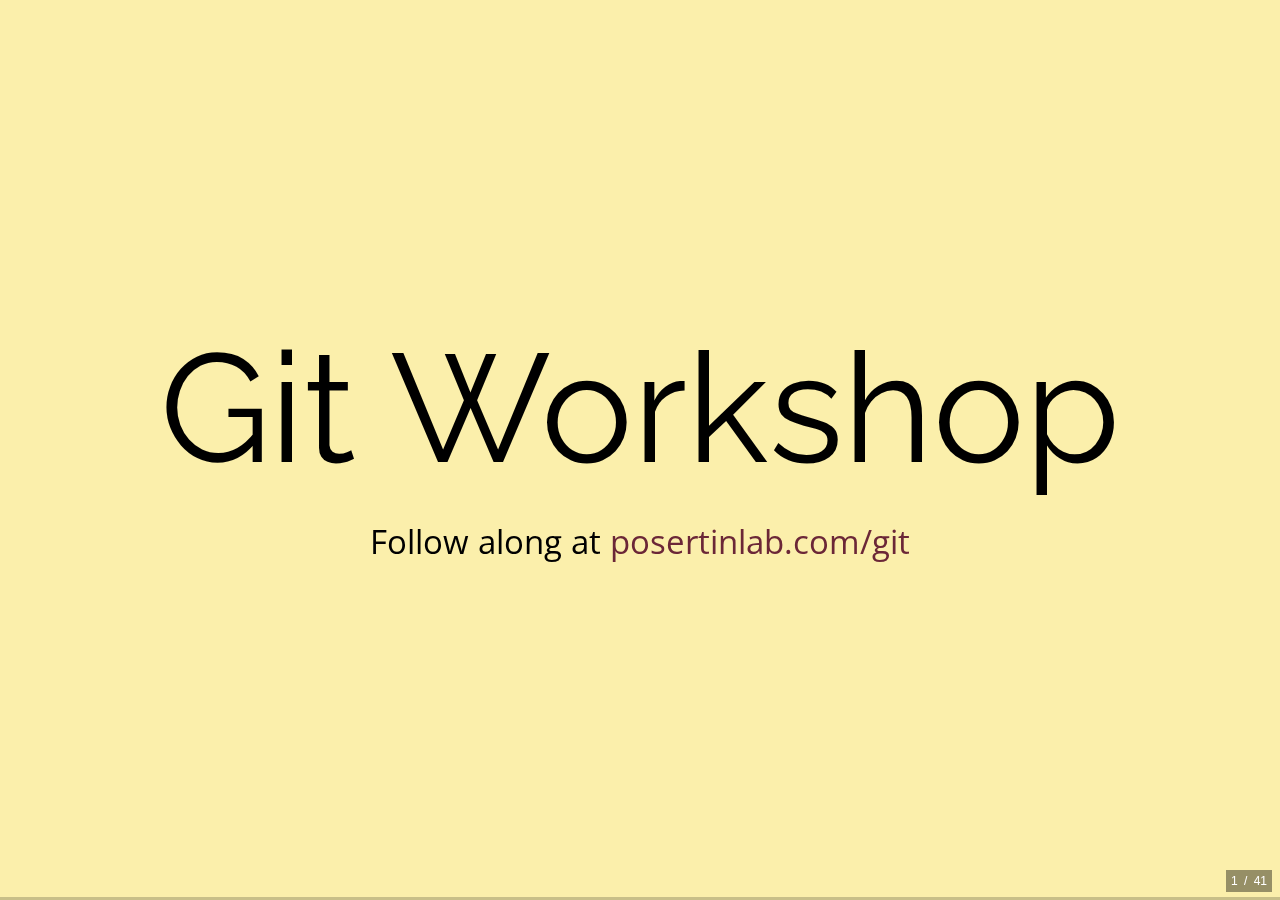
<file: index.html>
<!doctype html>
<html lang="en">

	<head>
		<meta charset="utf-8">

		<title>What is Git? How do I use it?</title>

		<meta name="viewport" content="width=device-width, initial-scale=1.0, maximum-scale=1.0, user-scalable=no">

		<link rel="stylesheet" href="dist/reveal.css">
		<link rel="stylesheet" href="css/simple.css" id="theme">
		<link rel="stylesheet" href="css/paraiso-light.css">
		<link rel="stylesheet" href="css/presentation.css">
	</head>
  <body>
    <div class="reveal">
      <div class="slides">
        <section>
            <h1>Git Workshop</h1>
            <p>Follow along at <a href="https://posertinlab.com/git">posertinlab.com/git</a></p>
        </section>
        <section data-auto-animate>
            <h2><span style="color: plum;">git</span> is a <span style="color: pink;">Version Control System</span></h2>
        </section>
        <section data-auto-animate>
            <h2><span style="color: plum;">git</span> is a <span style="color: pink;">Version Control System</span></h2>
            <ul>
                <li>Keep track of your own work</li>
                <li class="fragment">Make collaboration easy</li>
                <li class="fragment">Let others stay up to date</li>
            </ul>
        </section>
        <section data-auto-animate>
			<div class="r-hstack">
				<div style="width: 65%;">
					<img src="images/snapshots.png">
				</div>
				<div style="width: 35%;">
					<p>
						Git stores a series of "snapshots" of your work on a project
					</p>
					<p class="fragment">
						These "snapshots" are called <span class="gittext committed">commits</span>
					</p>
					<p class='fragment'>
						The set of all <span style="color: #ff7f0e;">commits</span> makes up the history of your project, and is called
						the <span class="gittext repo">repository</span>, or <span class="gittext repo">repo</span>
					</p>
					<p class='fragment'>
						When you go to github, you're browsing other people's <span class="gittext repo">repos</span>
					</p>
				</div>
			</div>
        </section>
		<section>
			<h1>So how do I actually use it?</h1>
		</section>
		<section data-auto-animate>
			<h3>Clone</h3>
			<p>
				<pre><code data-trim class="hljs shell">
					$ git clone [url for repository]
				</code></pre>
			</p>
			<p class="fragment" data-id="history-paragraph">
				When you clone a <span class="gittext repo">repo</span>, you download the entire history
				up to that point
			</p>
			<p class="fragment">
				Your repo is now the <em>exact same</em> as the <span class="gittext repo">repo</span> you cloned from!
			</p>
			<p class="fragment">
				The <span class="gittext repo">repo</span> you cloned from is called a remote.
			</p>
		</section>
		<section data-auto-animate>
			<h3>Clone</h3>
			<p data-id="history-paragraph">
				When you clone a <span class="gittext repo">repo</span>, you download the entire history
				up to that point
			</p>
			<div id="container">
				<div data-id="1" class="gitnode pushed"></div>
				<div data-id="2" class="gitnode pushed"></div>
				<div data-id="3" class="gitnode pushed"></div>
				<div data-id="4" class="gitnode pushed"></div>
			</div>
		</section>
		<section data-auto-animate>
			<h3>Write</h3>
			<p>
				You then write on your computer just like you would
				any other file. Git keeps track of what files you've
				changed, and what lines you have modified. These are
				<span class="gittext uncommitted">uncommitted</span> changes
			</p>
			<div id="container">
				<div data-id="1" class="gitnode pushed"></div>
				<div data-id="2" class="gitnode pushed"></div>
				<div data-id="3" class="gitnode pushed"></div>
				<div data-id="4" class="gitnode pushed"></div>
				<div data-id="5" class="gitnode uncommitted"></div>
			</div>
		</section>
		<section data-auto-animate>
			<h3>Commit</h3>
			<p>
				Once you've hit a (small) milestone, you <span class="gittext committed">commit</span>
				and include a small message saying what you've done in that commit
			</p>
			<div id="container">
				<div data-id="1" class="gitnode pushed"></div>
				<div data-id="2" class="gitnode pushed"></div>
				<div data-id="3" class="gitnode pushed"></div>
				<div data-id="4" class="gitnode pushed"></div>
				<div data-id="5" class="gitnode committed"></div>
			</div>
		</section>
		<section data-auto-animate>
			<h3>Keep <span class="gittext committed">committing</span></h3>
			<p>
				Keep writing and <span class="gittext committed">committing</span> on your own computer. No need to worry
				about what other people are doing --- everyone has their own local copy.
			</p>
			<div id="container">
				<div data-id="1" class="gitnode pushed"></div>
				<div data-id="2" class="gitnode pushed"></div>
				<div data-id="3" class="gitnode pushed"></div>
				<div data-id="4" class="gitnode pushed"></div>
				<div data-id="5" class="gitnode committed"></div>
				<div data-id="6" class="gitnode uncommitted"></div>
			</div>
		</section>
		<section data-auto-animate>
			<h3>Keep <span class="gittext committed">committing</span></h3>
			<p>
				Keep writing and <span class="gittext committed">committing</span> on your own computer. No need to worry
				about what other people are doing --- everyone has their own local copy.
			</p>
			<div id="container">
				<div data-id="1" class="gitnode pushed"></div>
				<div data-id="2" class="gitnode pushed"></div>
				<div data-id="3" class="gitnode pushed"></div>
				<div data-id="4" class="gitnode pushed"></div>
				<div data-id="5" class="gitnode committed"></div>
				<div data-id="6" class="gitnode committed"></div>
			</div>
		</section>
		<section data-auto-animate>
			<h3>Keep <span class="gittext committed">committing</span></h3>
			<p>
				Keep writing and <span class="gittext committed">committing</span> on your own computer. No need to worry
				about what other people are doing --- everyone has their own local copy.
			</p>
			<div id="container">
				<div data-id="1" class="gitnode pushed"></div>
				<div data-id="2" class="gitnode pushed"></div>
				<div data-id="3" class="gitnode pushed"></div>
				<div data-id="4" class="gitnode pushed"></div>
				<div data-id="5" class="gitnode committed"></div>
				<div data-id="6" class="gitnode committed"></div>
				<div data-id="7" class="gitnode uncommitted"></div>
			</div>
		</section>
		<section data-auto-animate>
			<h3>Keep <span class="gittext committed">committing</span></h3>
			<p>
				Keep writing and <span class="gittext committed">committing</span> on your own computer. No need to worry
				about what other people are doing --- everyone has their own local copy.
			</p>
			<div id="container">
				<div data-id="1" class="gitnode pushed"></div>
				<div data-id="2" class="gitnode pushed"></div>
				<div data-id="3" class="gitnode pushed"></div>
				<div data-id="4" class="gitnode pushed"></div>
				<div data-id="5" class="gitnode committed"></div>
				<div data-id="6" class="gitnode committed"></div>
				<div data-id="7" class="gitnode committed"></div>
			</div>
		</section>
		<section data-auto-animate>
			<h3>Push</h3>
			<p data-id="paragraph">
				Once you're done for the day, or have finished
				a major milestone, you can <span class="gittext pushed">push</span>
				to your <span class="gittext repo">remote repo</span>
			</p>
			<div class="repo repo_position" data-id="repo"></div>
			<div id="container">
				<div data-id="1" class="gitnode pushed"></div>
				<div data-id="2" class="gitnode pushed"></div>
				<div data-id="3" class="gitnode pushed"></div>
				<div data-id="4" class="gitnode pushed"></div>
				<div data-id="5" class="gitnode committed"></div>
				<div data-id="6" class="gitnode committed"></div>
				<div data-id="7" class="gitnode committed"></div>
			</div>
			<p style="color: white;">
				Now your changes are visible and accessible to everyone else!
			</p>
		</section>
		<section data-auto-animate data-auto-animate-unmatched="false">
			<h3>Push</h3>
			<p data-id="paragraph">
				Once you're done for the day, or have finished
				a major milestone, you can <span class="gittext pushed">push</span>
				to your <span class="gittext repo">remote repo</span>
			</p>
			<div class="repo repo_position" data-id="repo"></div>
			<div data-id="1" class="gitnode pushed repo_position"></div>
			<div data-id="2" class="gitnode pushed repo_position"></div>
			<div data-id="3" class="gitnode pushed repo_position"></div>
			<div data-id="4" class="gitnode pushed repo_position"></div>
			<div data-id="5" class="gitnode pushed repo_position"></div>
			<div data-id="6" class="gitnode pushed repo_position"></div>
			<div data-id="7" class="gitnode pushed repo_position"></div>
			<div id="container">
				<div class="gitnode pushed"></div>
				<div class="gitnode pushed"></div>
				<div class="gitnode pushed"></div>
				<div class="gitnode pushed"></div>
				<div class="gitnode pushed"></div>
				<div class="gitnode pushed"></div>
				<div class="gitnode pushed"></div>
			</div>
			<p class="fragment">
				Now your changes are visible and accessible to everyone else!
			</p>
		</section>
		<section>
			<h1>
				<a href="https://github.com/plethorachutney/appia">Let's see an example repo!</a>
			</h1>
		</section>
		<section>
			<h1>
				What happens if someone else is working
				on the same file?
			</h1>
		</section>
		<section>
			<h3>Fetch and merge</h3>
			<p>
				When you <span class='pushed gittext'>pull</span>
				from the <span class='repo gittext'>remote repo</span>, 
				you get the most up-to-date version.
			</p>
		</section>
		<section>
			<h3>Fetch and merge</h3>
			<span class='pushed gittext'>Pulling</span> is a combination
			of two steps: fetching and merging
		</section>
		<section data-auto-animate>
			<h3 data-id="title">Fetch</h3>
			<p data-id="paragraph1">
				Fetching downloads all <span class="gittext committed">commits</span> that have been pushed to the
				repo to your computer, but <em>does not overwrite your local files</em>
			</p>
		</section>
		<section data-auto-animate>
			<h3 data-id="title">Fetch and Merge</h3>
			<p data-id="paragraph1">
				Fetching downloads all <span class="gittext committed">commits</span> that have been pushed to the
				repo to your computer, but <em>does not overwrite your local files</em>
			</p>
			<p>
				Merging combines the changes that other people have <span class="gittext committed">committed</span>
				and pushed to the <span class="gittext repo">remote</span> and the changes you've made locally.
			</p>
		</section>
		<!-- Fast forward merge -->
		<section data-auto-animate>
			<h3>Merging - fast forward</h3>
			<p>
				If none of the changes in your <span class="gittext committed">commits</span> overlap changes
				in <span class="gittext committed">commits</span> people have pushed to the <span class="gittext repo">repo</span>, you perform
				a "fast-forward" merge
			</p>

			
			<div class="repo repo_position" data-id="repo"></div>
			<div id="container">
				<div data-id="1" class="gitnode pushed fragment fade-in" data-fragment-index="1"></div>
				<div data-id="2" class="gitnode committed fragment fade-in" data-fragment-index="1"></div>
				<div data-id="3" class="gitnode committed fragment fade-in" data-fragment-index="1"></div>
			</div>
			<div data-id="r1" class="gitnode pushed repo_position"></div>
			<div data-id="r2" class="gitnode pushed repo_position"></div>
			<div data-id="r3" class="gitnode pushed repo_position"></div>
		</section>
		<section data-auto-animate>
			<h3>Merging - fast forward</h3>
			<p>
				If none of the changes in your <span class="gittext committed">commits</span> overlap changes
				in <span class="gittext committed">commits</span> people have pushed to the <span class="gittext repo">repo</span>, you perform
				a "fast-forward" merge
			</p>

			
			<div class="repo repo_position" data-id="repo"></div>
			<div id="container">
				<div data-id="1" class="gitnode pushed"></div>
				<div data-id="2" class="gitnode committed"></div>
				<div data-id="3" class="gitnode committed"></div>
			</div>
			<div id="container">
				<div data-id="r1" class="gitnode pushed"></div>
				<div data-id="r2" class="gitnode pushed"></div>
				<div data-id="r3" class="gitnode pushed"></div>
			</div>
		</section>
		<section data-auto-animate>
			<h3>Merging - fast forward</h3>
			<p>
				If none of the changes in your <span class="gittext committed">commits</span> overlap changes
				in <span class="gittext committed">commits</span> people have pushed to the <span class="gittext repo">repo</span>, you perform
				a "fast-forward" merge
			</p>

			
			<div class="repo repo_position" data-id="repo"></div>
			<div id="container">
				<div data-id="1" class="gitnode pushed"></div>
				<div data-id="2" class="gitnode committed"></div>
				<div data-id="3" class="gitnode committed"></div>
				<div data-id="r2" class="gitnode committed"></div>
				<div data-id="r3" class="gitnode committed"></div>
			</div>
			<div id="container">
				<div data-id="r1" class="gitnode pushed fragment fade-out" data-fragment-index="1"></div>
				<div class="gitnode"></div>
				<div class="gitnode"></div>
				<div class="gitnode"></div>
				<div class="gitnode"></div>
			</div>
		</section>
		<section data-auto-animate>
			<h3>Merging - fast forward</h3>
			<p>
				If none of the changes in your <span class="gittext committed">commits</span> overlap changes
				in <span class="gittext committed">commits</span> people have pushed to the <span class="gittext repo">repo</span>, you perform
				a "fast-forward" merge
			</p>

			
			<div class="repo repo_position" data-id="repo"></div>
			<div id="container">
				<div data-id="1" class="gitnode pushed"></div>
				<div data-id="2" class="gitnode committed"></div>
				<div data-id="3" class="gitnode committed"></div>
				<div data-id="r2" class="gitnode committed"></div>
				<div data-id="r3" class="gitnode committed"></div>
				<div data-id="merge_commit" class="gitnode committed"></div>
			</div>
			<div id="container">
				<div class="gitnode"></div>
				<div class="gitnode"></div>
				<div class="gitnode"></div>
				<div class="gitnode"></div>
				<div class="gitnode"></div>
				<div class="gitnode"></div>
			</div>
		</section>
		<section data-auto-animate data-auto-animate-unmatched="false">
			<h3>Merging - fast forward</h3>
			<p>
				If none of the changes in your <span class="gittext committed">commits</span> overlap changes
				in <span class="gittext committed">commits</span> people have pushed to the <span class="gittext repo">repo</span>, you perform
				a "fast-forward" merge
			</p>

			
			<div class="repo repo_position" data-id="repo"></div>
			<div data-id="1" class="gitnode pushed repo_position"></div>
			<div data-id="2" class="gitnode pushed repo_position"></div>
			<div data-id="3" class="gitnode pushed repo_position"></div>
			<div data-id="r2" class="gitnode pushed repo_position"></div>
			<div data-id="r3" class="gitnode pushed repo_position"></div>
			<div data-id="merge_commit" class="gitnode pushed repo_position"></div>
			<div id="container">
				<div data-id="" class="gitnode pushed"></div>
				<div data-id="" class="gitnode pushed"></div>
				<div data-id="" class="gitnode pushed"></div>
				<div data-id="" class="gitnode pushed"></div>
				<div data-id="" class="gitnode pushed"></div>
				<div data-id="" class="gitnode pushed"></div>
			</div>
			<div id="container">
				<div class="gitnode"></div>
				<div class="gitnode"></div>
				<div class="gitnode"></div>
				<div class="gitnode"></div>
				<div class="gitnode"></div>
			</div>
		</section>
		<!-- Conflict Resolution -->
		<section data-auto-animate>
			<h3>Merging - conflict</h3>
			<p>
				If your changes overlap or conflict with changes others
				have pushed to the <span class="gittext repo">repo</span>, you choose between your version
				or the <span class="gittext repo">repo's</span> version.
			</p>
						
			<div class="repo repo_position" data-id="repo"></div>
			<div id="container">
				<div data-id="1" class="gitnode pushed fragment fade-in" data-fragment-index="1"></div>
				<div data-id="2" class="gitnode committed fragment fade-in" data-fragment-index="1"></div>
				<div data-id="3" class="gitnode committed fragment fade-in" data-fragment-index="1"></div>
			</div>
			<div data-id="r1" class="gitnode pushed repo_position"></div>
			<div data-id="r2" class="gitnode pushed repo_position"></div>
			<div data-id="r3" class="gitnode pushed repo_position"></div>
		</section>
		<section data-auto-animate>
			<h3>Merging - conflict</h3>
			<p>
				If your changes overlap or conflict with changes others
				have pushed to the <span class="gittext repo">repo</span>, you choose between your version
				or the <span class="gittext repo">repo's</span> version.
			</p>
						
			<div class="repo repo_position" data-id="repo"></div>
			<div id="container">
				<div data-id="1" class="gitnode pushed"></div>
				<div data-id="2" class="gitnode committed"></div>
				<div data-id="3" class="gitnode committed"></div>
			</div>
			<div id="container">
				<div data-id="r1" class="gitnode pushed"></div>
				<div data-id="r2" class="gitnode pushed"></div>
				<div data-id="r3" class="gitnode pushed"></div>
			</div>
		</section>
		<section data-auto-animate>
			<h3>Merging - conflict</h3>
			<p>
				If your changes overlap or conflict with changes others
				have pushed to the <span class="gittext repo">repo</span>, you choose between your version
				or the <span class="gittext repo">repo's</span> version.
			</p>
						
			<div class="repo repo_position" data-id="repo"></div>
			<div id="container">
				<div data-id="1" class="gitnode pushed"></div>
				<div data-id="2" class="gitnode" style="background-color: hotpink;"></div>
				<div data-id="3" class="gitnode committed"></div>
			</div>
			<div id="container">
				<div data-id="r1" class="gitnode pushed"></div>
				<div data-id="r2" class="gitnode" style="background-color: hotpink;"></div>
				<div data-id="r3" class="gitnode pushed"></div>
			</div>
		</section>
		<section data-auto-animate>
			<h3>Merging - conflict</h3>
			<p>
				If your changes overlap or conflict with changes others
				have pushed to the <span class="gittext repo">repo</span>, you choose between your version
				or the <span class="gittext repo">repo's</span> version.
			</p>
						
			<div class="repo repo_position" data-id="repo"></div>
			<div id="container">
				<div data-id="1" class="gitnode pushed"></div>
				<div data-id="2" class="gitnode" style="background-color: yellow;"></div>
				<div data-id="3" class="gitnode committed"></div>
			</div>
			<div id="container">
				<div data-id="r1" class="gitnode pushed"></div>
				<div data-id="r2" class="gitnode" style="background-color: grey;"></div>
				<div data-id="r3" class="gitnode pushed"></div>
			</div>
		</section>
		<section data-auto-animate>
			<h3>Merging - conflict</h3>
			<p>
				If your changes overlap or conflict with changes others
				have pushed to the <span class="gittext repo">repo</span>, you choose between your version
				or the <span class="gittext repo">repo's</span> version.
			</p>
						
			<div class="repo repo_position" data-id="repo"></div>
			<div id="container">
				<div data-id="1" class="gitnode pushed"></div>
				<div data-id="2" class="gitnode committed"></div>
				<div data-id="3" class="gitnode committed"></div>
				<div data-id="r3" class="gitnode committed"></div>
			</div>
			<div id="container">
				<div data-id="r1" class="gitnode pushed fragment fade-out" data-fragment-index="1"></div>
				<div data-id="r2" class="gitnode fragment fade-out" data-fragment-index="1" style="background-color: grey;"></div>
				<div class="gitnode"></div>
				<div class="gitnode"></div>
			</div>
		</section>
		<section data-auto-animate>
			<h3>Merging - conflict</h3>
			<p>
				If your changes overlap or conflict with changes others
				have pushed to the <span class="gittext repo">repo</span>, you choose between your version
				or the <span class="gittext repo">repo's</span> version.
			</p>
						
			<div class="repo repo_position" data-id="repo"></div>
			<div id="container">
				<div data-id="1" class="gitnode pushed"></div>
				<div data-id="2" class="gitnode committed"></div>
				<div data-id="3" class="gitnode committed"></div>
				<div data-id="r3" class="gitnode committed"></div>
				<div data-id="merge_commit" class="gitnode committed"></div>
			</div>
			<div id="container">
				<div class="gitnode"></div>
				<div class="gitnode"></div>
			</div>
		</section>
		<section data-auto-animate data-auto-animate-unmatched="false">
			<h3>Merging - conflict</h3>
			<p>
				If your changes overlap or conflict with changes others
				have pushed to the <span class="gittext repo">repo</span>, you choose between your version
				or the <span class="gittext repo">repo's</span> version.
			</p>
						
			<div class="repo repo_position" data-id="repo"></div>
			<div data-id="1" class="gitnode pushed repo_position"></div>
			<div data-id="2" class="gitnode pushed repo_position"></div>
			<div data-id="3" class="gitnode pushed repo_position"></div>
			<div data-id="r3" class="gitnode pushed repo_position"></div>
			<div data-id="merge_commit" class="gitnode pushed repo_position"></div>
			<div id="container">
				<div class="gitnode pushed"></div>
				<div class="gitnode pushed"></div>
				<div class="gitnode pushed"></div>
				<div class="gitnode pushed"></div>
				<div class="gitnode pushed"></div>
			</div>
			<div id="container">
				<div class="gitnode"></div>
				<div class="gitnode"></div>
			</div>
		</section>
		<section>
			<h3 data-id="title">Fetch and Merge</h3>
			<p>
				Merging does not overwrite your old files!
			</p>
			<p>
				It creates a new <span class="gittext committed">commit</span> which represents the changes necessary
				to represent your work and the work you fetched from the remote
			</p>
		</section>
		<section>
			<h1>Git is additive</h1>
		</section>
        <section>
			<h1>Let's practice!</h1>
		</section>
		<section data-auto-animate>
			<h2>Markdown</h2>
			<p>
				Markdown is a very simple markup language to render
				text files in a more pleasing way
			</p>
		</section>
		<section data-auto-animate>
			<h2>Markdown</h2>
			<p>
				Markdown is a very simple markup language to render
				text files in a more pleasing way
			</p>
			<p>
				It is commonly used to write README files, which are
				displayed when you look at a repo.
				We'll use them to practice using git, since it will
				be very easy to see our changes and you don't need
				to learn a new language
			</p>
		</section>
		<section data-auto-animate>
			<h2>Markdown</h2>
			<div class='r-hstack'>
				<pre data-id="code" style="width: 500px;"><code class="hljs markdown" data-trim>
					# This is a headline

					This is normal text

					## You might want a subhead, too

					 - Here is a bulleted
					 - List with many
					 - Items
				</code></pre>
			</div>
		</section>
		<section data-auto-animate>
			<h2>Markdown</h2>
			<div class='r-hstack'>
				<pre data-id="code" style="width: 500px;"><code class="hljs markdown" data-trim>
					# This is a headline

					This is normal text

					## You might want a subhead, too

					 - Here is a bulleted
					 - List with many
					 - Items
				</code></pre>
				<img src="images/markdown.png" alt="" style="width: 50%;">
			</div>
		</section>
		<section>
			<h1><a href="https://github.com/plethorachutney/git-practice-markdown">Markdown Practice Repo</a></h1>
		</section>
      </div>
    </div>


    <script src="dist/reveal.js"></script>
		<script src="plugin/highlight/highlight.js"></script>
		<script>
			Reveal.initialize({
				center: true,
				hash: true,
				controls: false,
				width: 1200,
				slideNumber: 'c/t',
				plugins: [ RevealHighlight ]
			});
		</script>
  </body>
</html>
</file>
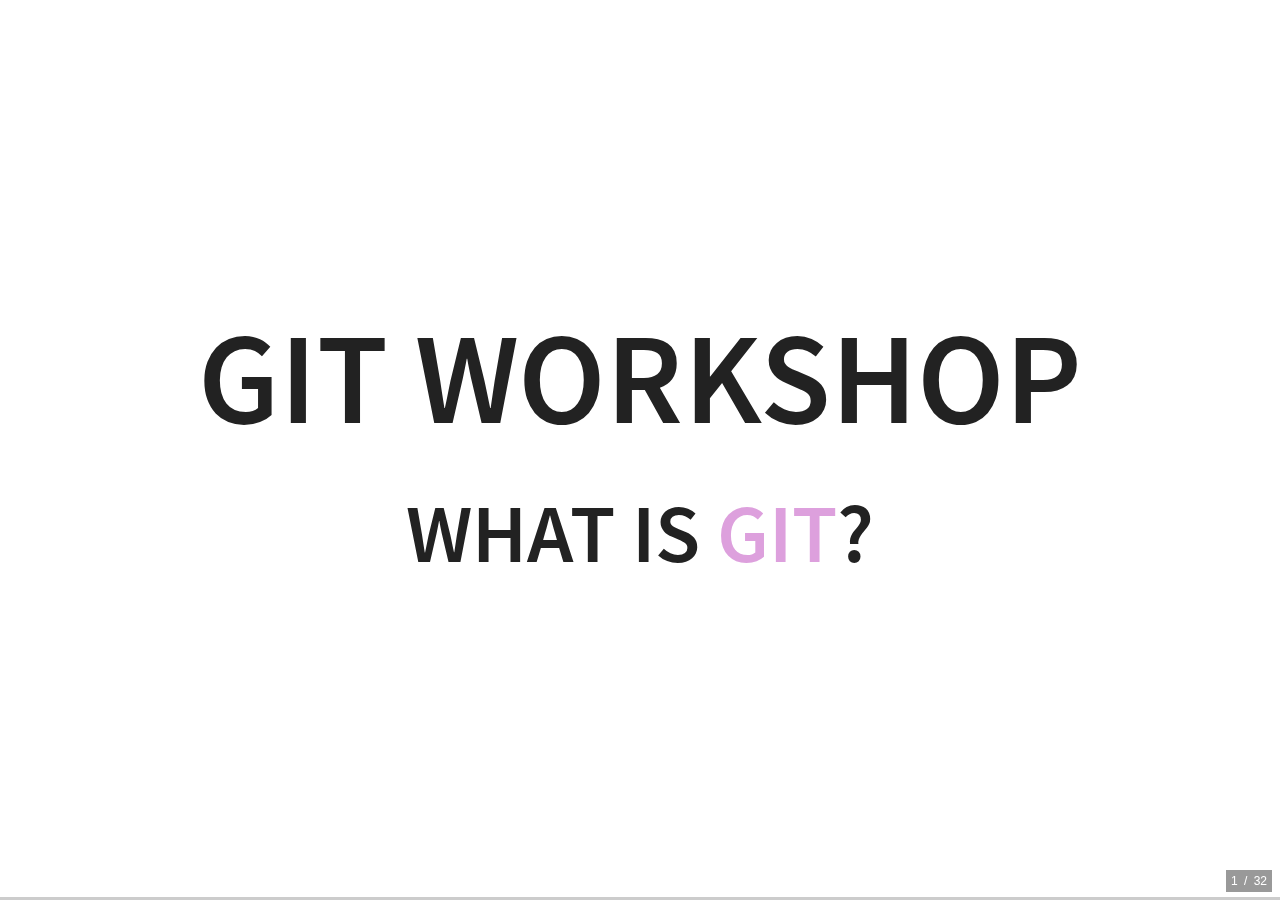
<file: intro.html>
<!doctype html>
<html lang="en">

	<head>
		<meta charset="utf-8">

		<title>What is Git? How do I use it?</title>

		<meta name="viewport" content="width=device-width, initial-scale=1.0, maximum-scale=1.0, user-scalable=no">

		<link rel="stylesheet" href="dist/reveal.css">
		<link rel="stylesheet" href="dist/theme/white.css" id="theme">
		<link rel="stylesheet" href="css/paraiso-light.css">
		<link rel="stylesheet" href="css/presentation.css">
	</head>
  <body>
    <div class="reveal">
      <div class="slides">
        <section>
            <h1>Git Workshop</h1>
            <h2>What is <span style="color: plum;">git</span>?</h2>
        </section>
        <section data-auto-animate>
            <h2><span style="color: plum;">git</span> is a <span style="color: pink;">Version Control System</span></h2>
        </section>
        <section data-auto-animate>
            <h2><span style="color: plum;">git</span> is a <span style="color: pink;">Version Control System</span></h2>
            <ul>
                <li>Keep track of your own work</li>
                <li class="fragment">Make collaboration easy</li>
                <li class="fragment">Let others stay up to date</li>
            </ul>
        </section>
        <section data-auto-animate>
			<div class="r-hstack">
				<div style="width: 65%;">
					<img src="images/snapshots.png">
				</div>
				<div style="width: 35%;">
					<p>
						Git stores a series of "snapshots" of your work on a project
					</p>
					<p class="fragment">
						These "snapshots" are called <span class="gittext committed">commits</span>
					</p>
					<p class='fragment'>
						The set of all <span style="color: #ff7f0e;">commits</span> makes up the history of your project, and is called
						the <span class="gittext repo">repository</span>, or <span class="gittext repo">repo</span>
					</p>
					<p class='fragment'>
						When you go to github, you're browsing other people's <span class="gittext repo">repos</span>
					</p>
				</div>
			</div>
        </section>
		<section>
			<section>
				<h1>So how do I actually use it?</h1>
			</section>
			<section data-auto-animate>
				<h3>Clone</h3>
				<p>
					When you clone a <span class="gittext repo">repo</span>, you download the entire history
					up to that point
				</p>
			</section>
			<section data-auto-animate>
				<h3>Clone</h3>
				<p>
					Your repo is now the <em>exact same</em> as the <span class="gittext repo">repo</span> you cloned from!
				</p>
				<p>
					The <span class="gittext repo">repo</span> you cloned from is called a remote.
				</p>
			</section>
			<section data-auto-animate>
				<h3>Clone</h3>
				<p>
					When you clone a <span class="gittext repo">repo</span>, you download the entire history
					up to that point
				</p>
				<div id="container">
					<div data-id="1" class="gitnode pushed"></div>
					<div data-id="2" class="gitnode pushed"></div>
					<div data-id="3" class="gitnode pushed"></div>
					<div data-id="4" class="gitnode pushed"></div>
				</div>
			</section>
			<section data-auto-animate>
				<h3>Write</h3>
				<p>
					You then write on your computer just like you would
					any other file. Git keeps track of what files you've
					changed, and what lines you have modified. These are
					<span class="gittext uncommitted">uncommitted</span> changes
				</p>
				<div id="container">
					<div data-id="1" class="gitnode pushed"></div>
					<div data-id="2" class="gitnode pushed"></div>
					<div data-id="3" class="gitnode pushed"></div>
					<div data-id="4" class="gitnode pushed"></div>
					<div data-id="5" class="gitnode uncommitted"></div>
				</div>
			</section>
			<section data-auto-animate>
				<h3>Commit</h3>
				<p>
					Once you've hit a (small) milestone, you <span class="gittext committed">commit</span>
					and include a small message saying what you've done in that commit
				</p>
				<div id="container">
					<div data-id="1" class="gitnode pushed"></div>
					<div data-id="2" class="gitnode pushed"></div>
					<div data-id="3" class="gitnode pushed"></div>
					<div data-id="4" class="gitnode pushed"></div>
					<div data-id="5" class="gitnode committed"></div>
				</div>
			</section>
			<section data-auto-animate>
				<h3>Keep <span class="gittext committed">committing</span></h3>
				<p>
					Keep writing and <span class="gittext committed">committing</span> on your own computer. No need to worry
					about what other people are doing --- everyone has their own local copy.
				</p>
				<div id="container">
					<div data-id="1" class="gitnode pushed"></div>
					<div data-id="2" class="gitnode pushed"></div>
					<div data-id="3" class="gitnode pushed"></div>
					<div data-id="4" class="gitnode pushed"></div>
					<div data-id="5" class="gitnode committed"></div>
					<div data-id="6" class="gitnode uncommitted"></div>
				</div>
			</section>
			<section data-auto-animate>
				<h3>Keep <span class="gittext committed">committing</span></h3>
				<p>
					Keep writing and <span class="gittext committed">committing</span> on your own computer. No need to worry
					about what other people are doing --- everyone has their own local copy.
				</p>
				<div id="container">
					<div data-id="1" class="gitnode pushed"></div>
					<div data-id="2" class="gitnode pushed"></div>
					<div data-id="3" class="gitnode pushed"></div>
					<div data-id="4" class="gitnode pushed"></div>
					<div data-id="5" class="gitnode committed"></div>
					<div data-id="6" class="gitnode committed"></div>
				</div>
			</section>
			<section data-auto-animate>
				<h3>Keep <span class="gittext committed">committing</span></h3>
				<p>
					Keep writing and <span class="gittext committed">committing</span> on your own computer. No need to worry
					about what other people are doing --- everyone has their own local copy.
				</p>
				<div id="container">
					<div data-id="1" class="gitnode pushed"></div>
					<div data-id="2" class="gitnode pushed"></div>
					<div data-id="3" class="gitnode pushed"></div>
					<div data-id="4" class="gitnode pushed"></div>
					<div data-id="5" class="gitnode committed"></div>
					<div data-id="6" class="gitnode committed"></div>
					<div data-id="7" class="gitnode uncommitted"></div>
				</div>
			</section>
			<section data-auto-animate>
				<h3>Keep <span class="gittext committed">committing</span></h3>
				<p>
					Keep writing and <span class="gittext committed">committing</span> on your own computer. No need to worry
					about what other people are doing --- everyone has their own local copy.
				</p>
				<div id="container">
					<div data-id="1" class="gitnode pushed"></div>
					<div data-id="2" class="gitnode pushed"></div>
					<div data-id="3" class="gitnode pushed"></div>
					<div data-id="4" class="gitnode pushed"></div>
					<div data-id="5" class="gitnode committed"></div>
					<div data-id="6" class="gitnode committed"></div>
					<div data-id="7" class="gitnode committed"></div>
				</div>
			</section>
			<section data-auto-animate>
				<h3>Push</h3>
				<p>
					Once you're done for the day, or have finished
					a major milestone, you can <span class="gittext pushed">push</span>
					to your <span class="gittext repo">remote repo</span>
				</p>
				<div class="repo repo_position" data-id="repo"></div>
				<div id="container">
					<div data-id="1" class="gitnode pushed"></div>
					<div data-id="2" class="gitnode pushed"></div>
					<div data-id="3" class="gitnode pushed"></div>
					<div data-id="4" class="gitnode pushed"></div>
					<div data-id="5" class="gitnode committed"></div>
					<div data-id="6" class="gitnode committed"></div>
					<div data-id="7" class="gitnode committed"></div>
				</div>
			</section>
			<section data-auto-animate>
				<h3>Push</h3>
				<p data-id="paragraph">
					Once you're done for the day, or have finished
					a major milestone, you can <span class="gittext pushed">push</span>
					to your <span class="gittext repo">repo</span>
				</p>
				<div class="repo repo_position" data-id="repo"></div>
				<div data-id="1" class="gitnode pushed repo_position"></div>
				<div data-id="2" class="gitnode pushed repo_position"></div>
				<div data-id="3" class="gitnode pushed repo_position"></div>
				<div data-id="4" class="gitnode pushed repo_position"></div>
				<div data-id="5" class="gitnode pushed repo_position"></div>
				<div data-id="6" class="gitnode pushed repo_position"></div>
				<div data-id="7" class="gitnode pushed repo_position"></div>
				<div id="container">
					<div class="gitnode pushed"></div>
					<div class="gitnode pushed"></div>
					<div class="gitnode pushed"></div>
					<div class="gitnode pushed"></div>
					<div class="gitnode pushed"></div>
					<div class="gitnode pushed"></div>
					<div class="gitnode pushed"></div>
				</div>
			</section>
			<section data-auto-animate>
				<h3>Push</h3>
				<p data-id="paragraph">
					Now your changes are visible and accessible to everyone else!
				</p>
				<div class="repo repo_position" data-id="repo"></div>
				<div data-id="1" class="gitnode pushed repo_position"></div>
				<div data-id="2" class="gitnode pushed repo_position"></div>
				<div data-id="3" class="gitnode pushed repo_position"></div>
				<div data-id="4" class="gitnode pushed repo_position"></div>
				<div data-id="5" class="gitnode pushed repo_position"></div>
				<div data-id="6" class="gitnode pushed repo_position"></div>
				<div data-id="7" class="gitnode pushed repo_position"></div>
				<div id="container">
					<div class="gitnode pushed"></div>
					<div class="gitnode pushed"></div>
					<div class="gitnode pushed"></div>
					<div class="gitnode pushed"></div>
					<div class="gitnode pushed"></div>
					<div class="gitnode pushed"></div>
					<div class="gitnode pushed"></div>
				</div>
			</section>
		</section>
		<section>
			<section>
				<h1>
					What happens if someone else is working
					on the same file?
				</h1>
			</section>
			<section>
				<h3>Fetch and merge</h3>
				<p>
					When you <span class='pushed gittext'>pull</span>
					from the <span class='repo gittext'>remote repo</span>, 
					you get the most up-to-date version.
				</p>
			</section>
			<section>
				<h3>Fetch and merge</h3>
				<span class='pushed gittext'>Pulling</span> is a combination
				of two steps: fetching and merging
			</section>
			<section data-auto-animate>
				<h3 data-id="title">Fetch</h3>
				<p data-id="paragraph1">
					Fetching downloads all <span class="gittext committed">commits</span> that have been pushed to the
					repo to your computer, but <em>does not change your local files</em>
				</p>
			</section>
			<section data-auto-animate>
				<h3 data-id="title">Fetch and Merge</h3>
				<p data-id="paragraph1">
					Fetching downloads all <span class="gittext committed">commits</span> that have been pushed to the
					repo to your computer, but <em>does not overwrite your local files</em>
				</p>
				<p>
					Merging combines the changes that other people have <span class="gittext committed">committed</span>
					and pushed to the <span class="gittext repo">repo</span> and the changes you've made locally.
				</p>
			</section>
			<section>
				<h3>Fetch and Merge</h3>
				<p>
					Merging does not overwrite your old files!
				</p>
				<p>
					It creates a new <span class="gittext committed">commit</span> which represents the merged changes
				</p>
			</section>
			<section>
				<h1>Git is additive</h1>
			</section>
			<section>
				<h3>Merging - fast forward</h3>
				<p>
					If none of the changes in your <span class="gittext committed">commits</span> overlap changes
					in <span class="gittext committed">commits</span> people have pushed to the <span class="gittext repo">repo</span>, you perform
					a "fast-forward" merge
				</p>
				<aside class="notes">
					Your changes (<span class="gittext committed">commits</span>) are applied on top of the other
					<span class="gittext committed">commits</span>, and the new state of the files is saved as 
					a merge commit.
				</aside>
			</section>
			<section>
				<h3>Merging - conflict</h3>
				<p>
					If your changes overlap or conflict with changes others
					have pushed to the <span class="gittext repo">repo</span>, you choose between your version
					or the <span class="gittext repo">repo's</span> version.
				</p>
			</section>
		</section>
        <section>
			<h1>Let's practice!</h1>
		</section>
		<section data-auto-animate>
			<h2>Markdown</h2>
			<p>
				Markdown is a very simple markup language to render
				text files in a more pleasing way
			</p>
		</section>
		<section data-auto-animate>
			<h2>Markdown</h2>
			<p>
				Markdown is a very simple markup language to render
				text files in a more pleasing way
			</p>
			<p>
				It is commonly used to write README files, which are
				displayed when you look at a repo.
				We'll use them to practice using git, since it will
				be very easy to see our changes and you don't need
				to learn a new language
			</p>
		</section>
		<section data-auto-animate>
			<h2>Markdown</h2>
			<div class='r-hstack'>
				<pre data-id="code" style="width: 450px;"><code class="hljs markdown" data-trim>
					# This is a headline

					This is normal text

					## You might want a subhead, too

					 - Here is a bulletted
					 - List with many
					 - Items
				</code></pre>
			</div>
		</section>
		<section data-auto-animate>
			<h2>Markdown</h2>
			<div class='r-hstack'>
				<pre data-id="code" style="width: 450px;"><code class="hljs markdown" data-trim>
					# This is a headline

					This is normal text

					## You might want a subhead, too

					 - Here is a bulletted
					 - List with many
					 - Items
				</code></pre>
				<img src="images/markdown.png" alt="">
			</div>
		</section>
		<section>
			<h1 class="r-fit-text">Let's</h1>
			<h1 class="r-fit-text">practice</h1>
		</section>
      </div>
    </div>


    <script src="dist/reveal.js"></script>
		<script src="plugin/highlight/highlight.js"></script>
		<script>
			Reveal.initialize({
				center: true,
				hash: true,
				controls: false,
				slideNumber: 'c/t',
				plugins: [ RevealHighlight ]
			});
		</script>
  </body>
</html>
</file>
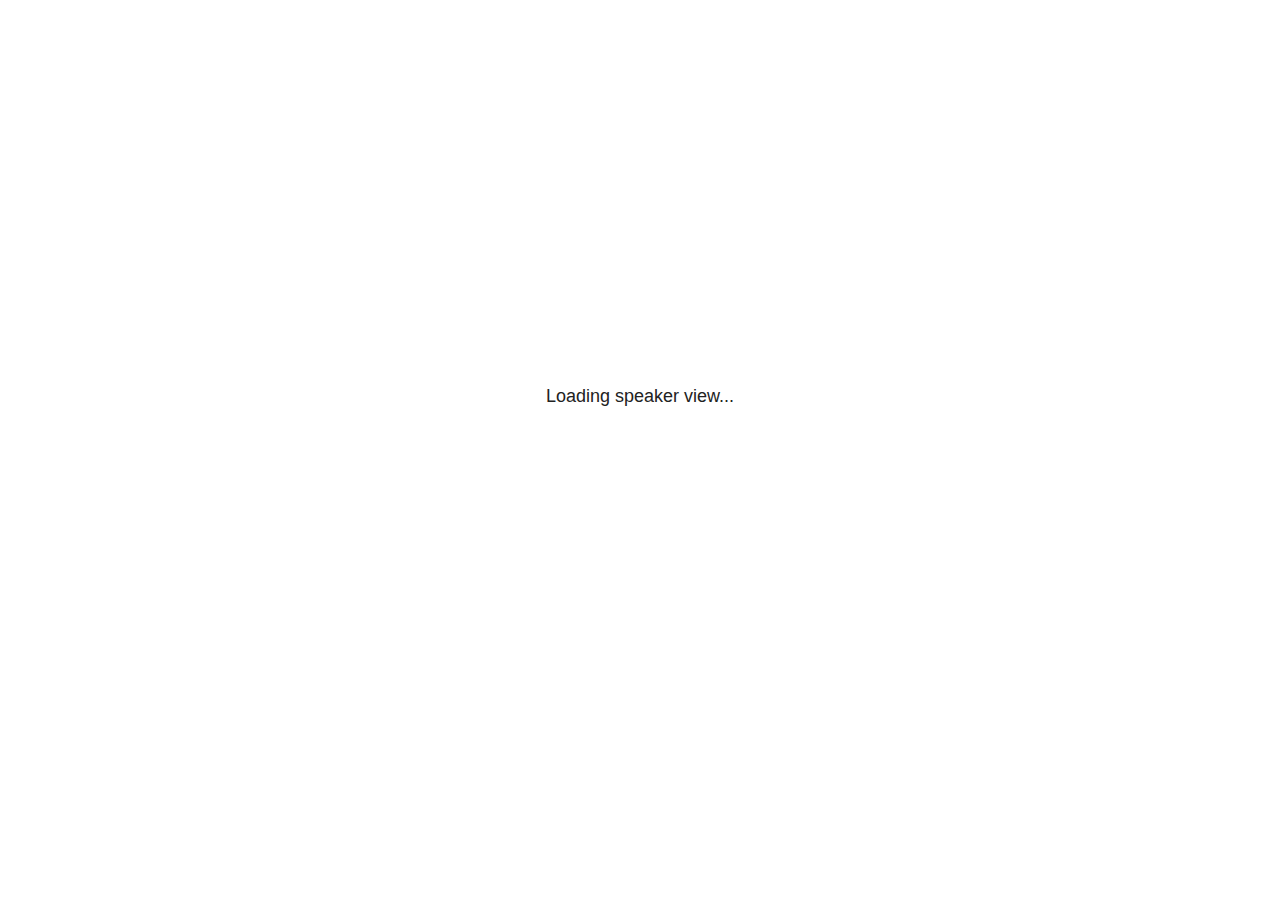
<file: plugin/notes/speaker-view.html>
<html lang="en">
	<head>
		<meta charset="utf-8">

		<title>reveal.js - Speaker View</title>

		<style>
			body {
				font-family: Helvetica;
				font-size: 18px;
			}

			#current-slide,
			#upcoming-slide,
			#speaker-controls {
				padding: 6px;
				box-sizing: border-box;
				-moz-box-sizing: border-box;
			}

			#current-slide iframe,
			#upcoming-slide iframe {
				width: 100%;
				height: 100%;
				border: 1px solid #ddd;
			}

			#current-slide .label,
			#upcoming-slide .label {
				position: absolute;
				top: 10px;
				left: 10px;
				z-index: 2;
			}

			#connection-status {
				position: absolute;
				top: 0;
				left: 0;
				width: 100%;
				height: 100%;
				z-index: 20;
				padding: 30% 20% 20% 20%;
				font-size: 18px;
				color: #222;
				background: #fff;
				text-align: center;
				box-sizing: border-box;
				line-height: 1.4;
			}

			.overlay-element {
				height: 34px;
				line-height: 34px;
				padding: 0 10px;
				text-shadow: none;
				background: rgba( 220, 220, 220, 0.8 );
				color: #222;
				font-size: 14px;
			}

			.overlay-element.interactive:hover {
				background: rgba( 220, 220, 220, 1 );
			}

			#current-slide {
				position: absolute;
				width: 60%;
				height: 100%;
				top: 0;
				left: 0;
				padding-right: 0;
			}

			#upcoming-slide {
				position: absolute;
				width: 40%;
				height: 40%;
				right: 0;
				top: 0;
			}

			/* Speaker controls */
			#speaker-controls {
				position: absolute;
				top: 40%;
				right: 0;
				width: 40%;
				height: 60%;
				overflow: auto;
				font-size: 18px;
			}

				.speaker-controls-time.hidden,
				.speaker-controls-notes.hidden {
					display: none;
				}

				.speaker-controls-time .label,
				.speaker-controls-pace .label,
				.speaker-controls-notes .label {
					text-transform: uppercase;
					font-weight: normal;
					font-size: 0.66em;
					color: #666;
					margin: 0;
				}

				.speaker-controls-time, .speaker-controls-pace {
					border-bottom: 1px solid rgba( 200, 200, 200, 0.5 );
					margin-bottom: 10px;
					padding: 10px 16px;
					padding-bottom: 20px;
					cursor: pointer;
				}

				.speaker-controls-time .reset-button {
					opacity: 0;
					float: right;
					color: #666;
					text-decoration: none;
				}
				.speaker-controls-time:hover .reset-button {
					opacity: 1;
				}

				.speaker-controls-time .timer,
				.speaker-controls-time .clock {
					width: 50%;
				}

				.speaker-controls-time .timer,
				.speaker-controls-time .clock,
				.speaker-controls-time .pacing .hours-value,
				.speaker-controls-time .pacing .minutes-value,
				.speaker-controls-time .pacing .seconds-value {
					font-size: 1.9em;
				}

				.speaker-controls-time .timer {
					float: left;
				}

				.speaker-controls-time .clock {
					float: right;
					text-align: right;
				}

				.speaker-controls-time span.mute {
					opacity: 0.3;
				}

				.speaker-controls-time .pacing-title {
					margin-top: 5px;
				}

				.speaker-controls-time .pacing.ahead {
					color: blue;
				}

				.speaker-controls-time .pacing.on-track {
					color: green;
				}

				.speaker-controls-time .pacing.behind {
					color: red;
				}

				.speaker-controls-notes {
					padding: 10px 16px;
				}

				.speaker-controls-notes .value {
					margin-top: 5px;
					line-height: 1.4;
					font-size: 1.2em;
				}

			/* Layout selector */
			#speaker-layout {
				position: absolute;
				top: 10px;
				right: 10px;
				color: #222;
				z-index: 10;
			}
				#speaker-layout select {
					position: absolute;
					width: 100%;
					height: 100%;
					top: 0;
					left: 0;
					border: 0;
					box-shadow: 0;
					cursor: pointer;
					opacity: 0;

					font-size: 1em;
					background-color: transparent;

					-moz-appearance: none;
					-webkit-appearance: none;
					-webkit-tap-highlight-color: rgba(0, 0, 0, 0);
				}

				#speaker-layout select:focus {
					outline: none;
					box-shadow: none;
				}

			.clear {
				clear: both;
			}

			/* Speaker layout: Wide */
			body[data-speaker-layout="wide"] #current-slide,
			body[data-speaker-layout="wide"] #upcoming-slide {
				width: 50%;
				height: 45%;
				padding: 6px;
			}

			body[data-speaker-layout="wide"] #current-slide {
				top: 0;
				left: 0;
			}

			body[data-speaker-layout="wide"] #upcoming-slide {
				top: 0;
				left: 50%;
			}

			body[data-speaker-layout="wide"] #speaker-controls {
				top: 45%;
				left: 0;
				width: 100%;
				height: 50%;
				font-size: 1.25em;
			}

			/* Speaker layout: Tall */
			body[data-speaker-layout="tall"] #current-slide,
			body[data-speaker-layout="tall"] #upcoming-slide {
				width: 45%;
				height: 50%;
				padding: 6px;
			}

			body[data-speaker-layout="tall"] #current-slide {
				top: 0;
				left: 0;
			}

			body[data-speaker-layout="tall"] #upcoming-slide {
				top: 50%;
				left: 0;
			}

			body[data-speaker-layout="tall"] #speaker-controls {
				padding-top: 40px;
				top: 0;
				left: 45%;
				width: 55%;
				height: 100%;
				font-size: 1.25em;
			}

			/* Speaker layout: Notes only */
			body[data-speaker-layout="notes-only"] #current-slide,
			body[data-speaker-layout="notes-only"] #upcoming-slide {
				display: none;
			}

			body[data-speaker-layout="notes-only"] #speaker-controls {
				padding-top: 40px;
				top: 0;
				left: 0;
				width: 100%;
				height: 100%;
				font-size: 1.25em;
			}

			@media screen and (max-width: 1080px) {
				body[data-speaker-layout="default"] #speaker-controls {
					font-size: 16px;
				}
			}

			@media screen and (max-width: 900px) {
				body[data-speaker-layout="default"] #speaker-controls {
					font-size: 14px;
				}
			}

			@media screen and (max-width: 800px) {
				body[data-speaker-layout="default"] #speaker-controls {
					font-size: 12px;
				}
			}

		</style>
	</head>

	<body>

		<div id="connection-status">Loading speaker view...</div>

		<div id="current-slide"></div>
		<div id="upcoming-slide"><span class="overlay-element label">Upcoming</span></div>
		<div id="speaker-controls">
			<div class="speaker-controls-time">
				<h4 class="label">Time <span class="reset-button">Click to Reset</span></h4>
				<div class="clock">
					<span class="clock-value">0:00 AM</span>
				</div>
				<div class="timer">
					<span class="hours-value">00</span><span class="minutes-value">:00</span><span class="seconds-value">:00</span>
				</div>
				<div class="clear"></div>

				<h4 class="label pacing-title" style="display: none">Pacing – Time to finish current slide</h4>
				<div class="pacing" style="display: none">
					<span class="hours-value">00</span><span class="minutes-value">:00</span><span class="seconds-value">:00</span>
				</div>
			</div>

			<div class="speaker-controls-notes hidden">
				<h4 class="label">Notes</h4>
				<div class="value"></div>
			</div>
		</div>
		<div id="speaker-layout" class="overlay-element interactive">
			<span class="speaker-layout-label"></span>
			<select class="speaker-layout-dropdown"></select>
		</div>

		<script>

			(function() {

				var notes,
					notesValue,
					currentState,
					currentSlide,
					upcomingSlide,
					layoutLabel,
					layoutDropdown,
					pendingCalls = {},
					lastRevealApiCallId = 0,
					connected = false;

				var SPEAKER_LAYOUTS = {
					'default': 'Default',
					'wide': 'Wide',
					'tall': 'Tall',
					'notes-only': 'Notes only'
				};

				setupLayout();

				var connectionStatus = document.querySelector( '#connection-status' );
				var connectionTimeout = setTimeout( function() {
					connectionStatus.innerHTML = 'Error connecting to main window.<br>Please try closing and reopening the speaker view.';
				}, 5000 );

				window.addEventListener( 'message', function( event ) {

					clearTimeout( connectionTimeout );
					connectionStatus.style.display = 'none';

					var data = JSON.parse( event.data );

					// The overview mode is only useful to the reveal.js instance
					// where navigation occurs so we don't sync it
					if( data.state ) delete data.state.overview;

					// Messages sent by the notes plugin inside of the main window
					if( data && data.namespace === 'reveal-notes' ) {
						if( data.type === 'connect' ) {
							handleConnectMessage( data );
						}
						else if( data.type === 'state' ) {
							handleStateMessage( data );
						}
						else if( data.type === 'return' ) {
							pendingCalls[data.callId](data.result);
							delete pendingCalls[data.callId];
						}
					}
					// Messages sent by the reveal.js inside of the current slide preview
					else if( data && data.namespace === 'reveal' ) {
						if( /ready/.test( data.eventName ) ) {
							// Send a message back to notify that the handshake is complete
							window.opener.postMessage( JSON.stringify({ namespace: 'reveal-notes', type: 'connected'} ), '*' );
						}
						else if( /slidechanged|fragmentshown|fragmenthidden|paused|resumed/.test( data.eventName ) && currentState !== JSON.stringify( data.state ) ) {

							window.opener.postMessage( JSON.stringify({ method: 'setState', args: [ data.state ]} ), '*' );

						}
					}

				} );

				/**
				 * Asynchronously calls the Reveal.js API of the main frame.
				 */
				function callRevealApi( methodName, methodArguments, callback ) {

					var callId = ++lastRevealApiCallId;
					pendingCalls[callId] = callback;
					window.opener.postMessage( JSON.stringify( {
						namespace: 'reveal-notes',
						type: 'call',
						callId: callId,
						methodName: methodName,
						arguments: methodArguments
					} ), '*' );

				}

				/**
				 * Called when the main window is trying to establish a
				 * connection.
				 */
				function handleConnectMessage( data ) {

					if( connected === false ) {
						connected = true;

						setupIframes( data );
						setupKeyboard();
						setupNotes();
						setupTimer();
					}

				}

				/**
				 * Called when the main window sends an updated state.
				 */
				function handleStateMessage( data ) {

					// Store the most recently set state to avoid circular loops
					// applying the same state
					currentState = JSON.stringify( data.state );

					// No need for updating the notes in case of fragment changes
					if ( data.notes ) {
						notes.classList.remove( 'hidden' );
						notesValue.style.whiteSpace = data.whitespace;
						if( data.markdown ) {
							notesValue.innerHTML = marked( data.notes );
						}
						else {
							notesValue.innerHTML = data.notes;
						}
					}
					else {
						notes.classList.add( 'hidden' );
					}

					// Update the note slides
					currentSlide.contentWindow.postMessage( JSON.stringify({ method: 'setState', args: [ data.state ] }), '*' );
					upcomingSlide.contentWindow.postMessage( JSON.stringify({ method: 'setState', args: [ data.state ] }), '*' );
					upcomingSlide.contentWindow.postMessage( JSON.stringify({ method: 'next' }), '*' );

				}

				// Limit to max one state update per X ms
				handleStateMessage = debounce( handleStateMessage, 200 );

				/**
				 * Forward keyboard events to the current slide window.
				 * This enables keyboard events to work even if focus
				 * isn't set on the current slide iframe.
				 *
				 * Block F5 default handling, it reloads and disconnects
				 * the speaker notes window.
				 */
				function setupKeyboard() {

					document.addEventListener( 'keydown', function( event ) {
						if( event.keyCode === 116 || ( event.metaKey && event.keyCode === 82 ) ) {
							event.preventDefault();
							return false;
						}
						currentSlide.contentWindow.postMessage( JSON.stringify({ method: 'triggerKey', args: [ event.keyCode ] }), '*' );
					} );

				}

				/**
				 * Creates the preview iframes.
				 */
				function setupIframes( data ) {

					var params = [
						'receiver',
						'progress=false',
						'history=false',
						'transition=none',
						'autoSlide=0',
						'backgroundTransition=none'
					].join( '&' );

					var urlSeparator = /\?/.test(data.url) ? '&' : '?';
					var hash = '#/' + data.state.indexh + '/' + data.state.indexv;
					var currentURL = data.url + urlSeparator + params + '&postMessageEvents=true' + hash;
					var upcomingURL = data.url + urlSeparator + params + '&controls=false' + hash;

					currentSlide = document.createElement( 'iframe' );
					currentSlide.setAttribute( 'width', 1280 );
					currentSlide.setAttribute( 'height', 1024 );
					currentSlide.setAttribute( 'src', currentURL );
					document.querySelector( '#current-slide' ).appendChild( currentSlide );

					upcomingSlide = document.createElement( 'iframe' );
					upcomingSlide.setAttribute( 'width', 640 );
					upcomingSlide.setAttribute( 'height', 512 );
					upcomingSlide.setAttribute( 'src', upcomingURL );
					document.querySelector( '#upcoming-slide' ).appendChild( upcomingSlide );

				}

				/**
				 * Setup the notes UI.
				 */
				function setupNotes() {

					notes = document.querySelector( '.speaker-controls-notes' );
					notesValue = document.querySelector( '.speaker-controls-notes .value' );

				}

				function getTimings( callback ) {

					callRevealApi( 'getSlidesAttributes', [], function ( slideAttributes ) {
						callRevealApi( 'getConfig', [], function ( config ) {
							var totalTime = config.totalTime;
							var minTimePerSlide = config.minimumTimePerSlide || 0;
							var defaultTiming = config.defaultTiming;
							if ((defaultTiming == null) && (totalTime == null)) {
								callback(null);
								return;
							}
							// Setting totalTime overrides defaultTiming
							if (totalTime) {
								defaultTiming = 0;
							}
							var timings = [];
							for ( var i in slideAttributes ) {
								var slide = slideAttributes[ i ];
								var timing = defaultTiming;
								if( slide.hasOwnProperty( 'data-timing' )) {
									var t = slide[ 'data-timing' ];
									timing = parseInt(t);
									if( isNaN(timing) ) {
										console.warn("Could not parse timing '" + t + "' of slide " + i + "; using default of " + defaultTiming);
										timing = defaultTiming;
									}
								}
								timings.push(timing);
							}
							if ( totalTime ) {
								// After we've allocated time to individual slides, we summarize it and
								// subtract it from the total time
								var remainingTime = totalTime - timings.reduce( function(a, b) { return a + b; }, 0 );
								// The remaining time is divided by the number of slides that have 0 seconds
								// allocated at the moment, giving the average time-per-slide on the remaining slides
								var remainingSlides = (timings.filter( function(x) { return x == 0 }) ).length
								var timePerSlide = Math.round( remainingTime / remainingSlides, 0 )
								// And now we replace every zero-value timing with that average
								timings = timings.map( function(x) { return (x==0 ? timePerSlide : x) } );
							}
							var slidesUnderMinimum = timings.filter( function(x) { return (x < minTimePerSlide) } ).length
							if ( slidesUnderMinimum ) {
								message = "The pacing time for " + slidesUnderMinimum + " slide(s) is under the configured minimum of " + minTimePerSlide + " seconds. Check the data-timing attribute on individual slides, or consider increasing the totalTime or minimumTimePerSlide configuration options (or removing some slides).";
								alert(message);
							}
							callback( timings );
						} );
					} );

				}

				/**
				 * Return the number of seconds allocated for presenting
				 * all slides up to and including this one.
				 */
				function getTimeAllocated( timings, callback ) {

					callRevealApi( 'getSlidePastCount', [], function ( currentSlide ) {
						var allocated = 0;
						for (var i in timings.slice(0, currentSlide + 1)) {
							allocated += timings[i];
						}
						callback( allocated );
					} );

				}

				/**
				 * Create the timer and clock and start updating them
				 * at an interval.
				 */
				function setupTimer() {

					var start = new Date(),
					timeEl = document.querySelector( '.speaker-controls-time' ),
					clockEl = timeEl.querySelector( '.clock-value' ),
					hoursEl = timeEl.querySelector( '.hours-value' ),
					minutesEl = timeEl.querySelector( '.minutes-value' ),
					secondsEl = timeEl.querySelector( '.seconds-value' ),
					pacingTitleEl = timeEl.querySelector( '.pacing-title' ),
					pacingEl = timeEl.querySelector( '.pacing' ),
					pacingHoursEl = pacingEl.querySelector( '.hours-value' ),
					pacingMinutesEl = pacingEl.querySelector( '.minutes-value' ),
					pacingSecondsEl = pacingEl.querySelector( '.seconds-value' );

					var timings = null;
					getTimings( function ( _timings ) {

						timings = _timings;
						if (_timings !== null) {
							pacingTitleEl.style.removeProperty('display');
							pacingEl.style.removeProperty('display');
						}

						// Update once directly
						_updateTimer();

						// Then update every second
						setInterval( _updateTimer, 1000 );

					} );


					function _resetTimer() {

						if (timings == null) {
							start = new Date();
							_updateTimer();
						}
						else {
							// Reset timer to beginning of current slide
							getTimeAllocated( timings, function ( slideEndTimingSeconds ) {
								var slideEndTiming = slideEndTimingSeconds * 1000;
								callRevealApi( 'getSlidePastCount', [], function ( currentSlide ) {
									var currentSlideTiming = timings[currentSlide] * 1000;
									var previousSlidesTiming = slideEndTiming - currentSlideTiming;
									var now = new Date();
									start = new Date(now.getTime() - previousSlidesTiming);
									_updateTimer();
								} );
							} );
						}

					}

					timeEl.addEventListener( 'click', function() {
						_resetTimer();
						return false;
					} );

					function _displayTime( hrEl, minEl, secEl, time) {

						var sign = Math.sign(time) == -1 ? "-" : "";
						time = Math.abs(Math.round(time / 1000));
						var seconds = time % 60;
						var minutes = Math.floor( time / 60 ) % 60 ;
						var hours = Math.floor( time / ( 60 * 60 )) ;
						hrEl.innerHTML = sign + zeroPadInteger( hours );
						if (hours == 0) {
							hrEl.classList.add( 'mute' );
						}
						else {
							hrEl.classList.remove( 'mute' );
						}
						minEl.innerHTML = ':' + zeroPadInteger( minutes );
						if (hours == 0 && minutes == 0) {
							minEl.classList.add( 'mute' );
						}
						else {
							minEl.classList.remove( 'mute' );
						}
						secEl.innerHTML = ':' + zeroPadInteger( seconds );
					}

					function _updateTimer() {

						var diff, hours, minutes, seconds,
						now = new Date();

						diff = now.getTime() - start.getTime();

						clockEl.innerHTML = now.toLocaleTimeString( 'en-US', { hour12: true, hour: '2-digit', minute:'2-digit' } );
						_displayTime( hoursEl, minutesEl, secondsEl, diff );
						if (timings !== null) {
							_updatePacing(diff);
						}

					}

					function _updatePacing(diff) {

						getTimeAllocated( timings, function ( slideEndTimingSeconds ) {
							var slideEndTiming = slideEndTimingSeconds * 1000;

							callRevealApi( 'getSlidePastCount', [], function ( currentSlide ) {
								var currentSlideTiming = timings[currentSlide] * 1000;
								var timeLeftCurrentSlide = slideEndTiming - diff;
								if (timeLeftCurrentSlide < 0) {
									pacingEl.className = 'pacing behind';
								}
								else if (timeLeftCurrentSlide < currentSlideTiming) {
									pacingEl.className = 'pacing on-track';
								}
								else {
									pacingEl.className = 'pacing ahead';
								}
								_displayTime( pacingHoursEl, pacingMinutesEl, pacingSecondsEl, timeLeftCurrentSlide );
							} );
						} );
					}

				}

				/**
				 * Sets up the speaker view layout and layout selector.
				 */
				function setupLayout() {

					layoutDropdown = document.querySelector( '.speaker-layout-dropdown' );
					layoutLabel = document.querySelector( '.speaker-layout-label' );

					// Render the list of available layouts
					for( var id in SPEAKER_LAYOUTS ) {
						var option = document.createElement( 'option' );
						option.setAttribute( 'value', id );
						option.textContent = SPEAKER_LAYOUTS[ id ];
						layoutDropdown.appendChild( option );
					}

					// Monitor the dropdown for changes
					layoutDropdown.addEventListener( 'change', function( event ) {

						setLayout( layoutDropdown.value );

					}, false );

					// Restore any currently persisted layout
					setLayout( getLayout() );

				}

				/**
				 * Sets a new speaker view layout. The layout is persisted
				 * in local storage.
				 */
				function setLayout( value ) {

					var title = SPEAKER_LAYOUTS[ value ];

					layoutLabel.innerHTML = 'Layout' + ( title ? ( ': ' + title ) : '' );
					layoutDropdown.value = value;

					document.body.setAttribute( 'data-speaker-layout', value );

					// Persist locally
					if( supportsLocalStorage() ) {
						window.localStorage.setItem( 'reveal-speaker-layout', value );
					}

				}

				/**
				 * Returns the ID of the most recently set speaker layout
				 * or our default layout if none has been set.
				 */
				function getLayout() {

					if( supportsLocalStorage() ) {
						var layout = window.localStorage.getItem( 'reveal-speaker-layout' );
						if( layout ) {
							return layout;
						}
					}

					// Default to the first record in the layouts hash
					for( var id in SPEAKER_LAYOUTS ) {
						return id;
					}

				}

				function supportsLocalStorage() {

					try {
						localStorage.setItem('test', 'test');
						localStorage.removeItem('test');
						return true;
					}
					catch( e ) {
						return false;
					}

				}

				function zeroPadInteger( num ) {

					var str = '00' + parseInt( num );
					return str.substring( str.length - 2 );

				}

				/**
				 * Limits the frequency at which a function can be called.
				 */
				function debounce( fn, ms ) {

					var lastTime = 0,
						timeout;

					return function() {

						var args = arguments;
						var context = this;

						clearTimeout( timeout );

						var timeSinceLastCall = Date.now() - lastTime;
						if( timeSinceLastCall > ms ) {
							fn.apply( context, args );
							lastTime = Date.now();
						}
						else {
							timeout = setTimeout( function() {
								fn.apply( context, args );
								lastTime = Date.now();
							}, ms - timeSinceLastCall );
						}

					}

				}

			})();

		</script>
	</body>
</html>
</file>
<file: dist/reveal.css>
/*!
* reveal.js 4.0.2
* https://revealjs.com
* MIT licensed
*
* Copyright (C) 2020 Hakim El Hattab, https://hakim.se
*/
.reveal .r-stretch,.reveal .stretch{max-width:none;max-height:none}.reveal pre.r-stretch code,.reveal pre.stretch code{height:100%;max-height:100%;box-sizing:border-box}.reveal .r-fit-text{display:inline-block;white-space:nowrap}.reveal .r-stack{display:grid}.reveal .r-stack>*{grid-area:1/1;margin:auto}.reveal .r-hstack,.reveal .r-vstack{display:flex}.reveal .r-hstack img,.reveal .r-hstack video,.reveal .r-vstack img,.reveal .r-vstack video{min-width:0;min-height:0;-o-object-fit:contain;object-fit:contain}.reveal .r-vstack{flex-direction:column;align-items:center;justify-content:center}.reveal .r-hstack{flex-direction:row;align-items:center;justify-content:center}.reveal .items-stretch{align-items:stretch}.reveal .items-start{align-items:flex-start}.reveal .items-center{align-items:center}.reveal .items-end{align-items:flex-end}.reveal .justify-between{justify-content:space-between}.reveal .justify-around{justify-content:space-around}.reveal .justify-start{justify-content:flex-start}.reveal .justify-center{justify-content:center}.reveal .justify-end{justify-content:flex-end}html.reveal-full-page{width:100%;height:100%;height:100vh;height:calc(var(--vh,1vh) * 100);overflow:hidden}.reveal-viewport{height:100%;overflow:hidden;position:relative;line-height:1;margin:0;background-color:#fff;color:#000}.reveal .slides section .fragment{opacity:0;visibility:hidden;transition:all .2s ease;will-change:opacity}.reveal .slides section .fragment.visible{opacity:1;visibility:inherit}.reveal .slides section .fragment.disabled{transition:none}.reveal .slides section .fragment.grow{opacity:1;visibility:inherit}.reveal .slides section .fragment.grow.visible{transform:scale(1.3)}.reveal .slides section .fragment.shrink{opacity:1;visibility:inherit}.reveal .slides section .fragment.shrink.visible{transform:scale(.7)}.reveal .slides section .fragment.zoom-in{transform:scale(.1)}.reveal .slides section .fragment.zoom-in.visible{transform:none}.reveal .slides section .fragment.fade-out{opacity:1;visibility:inherit}.reveal .slides section .fragment.fade-out.visible{opacity:0;visibility:hidden}.reveal .slides section .fragment.semi-fade-out{opacity:1;visibility:inherit}.reveal .slides section .fragment.semi-fade-out.visible{opacity:.5;visibility:inherit}.reveal .slides section .fragment.strike{opacity:1;visibility:inherit}.reveal .slides section .fragment.strike.visible{text-decoration:line-through}.reveal .slides section .fragment.fade-up{transform:translate(0,40px)}.reveal .slides section .fragment.fade-up.visible{transform:translate(0,0)}.reveal .slides section .fragment.fade-down{transform:translate(0,-40px)}.reveal .slides section .fragment.fade-down.visible{transform:translate(0,0)}.reveal .slides section .fragment.fade-right{transform:translate(-40px,0)}.reveal .slides section .fragment.fade-right.visible{transform:translate(0,0)}.reveal .slides section .fragment.fade-left{transform:translate(40px,0)}.reveal .slides section .fragment.fade-left.visible{transform:translate(0,0)}.reveal .slides section .fragment.current-visible,.reveal .slides section .fragment.fade-in-then-out{opacity:0;visibility:hidden}.reveal .slides section .fragment.current-visible.current-fragment,.reveal .slides section .fragment.fade-in-then-out.current-fragment{opacity:1;visibility:inherit}.reveal .slides section .fragment.fade-in-then-semi-out{opacity:0;visibility:hidden}.reveal .slides section .fragment.fade-in-then-semi-out.visible{opacity:.5;visibility:inherit}.reveal .slides section .fragment.fade-in-then-semi-out.current-fragment{opacity:1;visibility:inherit}.reveal .slides section .fragment.highlight-blue,.reveal .slides section .fragment.highlight-current-blue,.reveal .slides section .fragment.highlight-current-green,.reveal .slides section .fragment.highlight-current-red,.reveal .slides section .fragment.highlight-green,.reveal .slides section .fragment.highlight-red{opacity:1;visibility:inherit}.reveal .slides section .fragment.highlight-red.visible{color:#ff2c2d}.reveal .slides section .fragment.highlight-green.visible{color:#17ff2e}.reveal .slides section .fragment.highlight-blue.visible{color:#1b91ff}.reveal .slides section .fragment.highlight-current-red.current-fragment{color:#ff2c2d}.reveal .slides section .fragment.highlight-current-green.current-fragment{color:#17ff2e}.reveal .slides section .fragment.highlight-current-blue.current-fragment{color:#1b91ff}.reveal:after{content:'';font-style:italic}.reveal iframe{z-index:1}.reveal a{position:relative}@keyframes bounce-right{0%,10%,25%,40%,50%{transform:translateX(0)}20%{transform:translateX(10px)}30%{transform:translateX(-5px)}}@keyframes bounce-left{0%,10%,25%,40%,50%{transform:translateX(0)}20%{transform:translateX(-10px)}30%{transform:translateX(5px)}}@keyframes bounce-down{0%,10%,25%,40%,50%{transform:translateY(0)}20%{transform:translateY(10px)}30%{transform:translateY(-5px)}}.reveal .controls{display:none;position:absolute;top:auto;bottom:12px;right:12px;left:auto;z-index:11;color:#000;pointer-events:none;font-size:10px}.reveal .controls button{position:absolute;padding:0;background-color:transparent;border:0;outline:0;cursor:pointer;color:currentColor;transform:scale(.9999);transition:color .2s ease,opacity .2s ease,transform .2s ease;z-index:2;pointer-events:auto;font-size:inherit;visibility:hidden;opacity:0;-webkit-appearance:none;-webkit-tap-highlight-color:transparent}.reveal .controls .controls-arrow:after,.reveal .controls .controls-arrow:before{content:'';position:absolute;top:0;left:0;width:2.6em;height:.5em;border-radius:.25em;background-color:currentColor;transition:all .15s ease,background-color .8s ease;transform-origin:.2em 50%;will-change:transform}.reveal .controls .controls-arrow{position:relative;width:3.6em;height:3.6em}.reveal .controls .controls-arrow:before{transform:translateX(.5em) translateY(1.55em) rotate(45deg)}.reveal .controls .controls-arrow:after{transform:translateX(.5em) translateY(1.55em) rotate(-45deg)}.reveal .controls .controls-arrow:hover:before{transform:translateX(.5em) translateY(1.55em) rotate(40deg)}.reveal .controls .controls-arrow:hover:after{transform:translateX(.5em) translateY(1.55em) rotate(-40deg)}.reveal .controls .controls-arrow:active:before{transform:translateX(.5em) translateY(1.55em) rotate(36deg)}.reveal .controls .controls-arrow:active:after{transform:translateX(.5em) translateY(1.55em) rotate(-36deg)}.reveal .controls .navigate-left{right:6.4em;bottom:3.2em;transform:translateX(-10px)}.reveal .controls .navigate-left.highlight{animation:bounce-left 2s 50 both ease-out}.reveal .controls .navigate-right{right:0;bottom:3.2em;transform:translateX(10px)}.reveal .controls .navigate-right .controls-arrow{transform:rotate(180deg)}.reveal .controls .navigate-right.highlight{animation:bounce-right 2s 50 both ease-out}.reveal .controls .navigate-up{right:3.2em;bottom:6.4em;transform:translateY(-10px)}.reveal .controls .navigate-up .controls-arrow{transform:rotate(90deg)}.reveal .controls .navigate-down{right:3.2em;bottom:-1.4em;padding-bottom:1.4em;transform:translateY(10px)}.reveal .controls .navigate-down .controls-arrow{transform:rotate(-90deg)}.reveal .controls .navigate-down.highlight{animation:bounce-down 2s 50 both ease-out}.reveal .controls[data-controls-back-arrows=faded] .navigate-up.enabled{opacity:.3}.reveal .controls[data-controls-back-arrows=faded] .navigate-up.enabled:hover{opacity:1}.reveal .controls[data-controls-back-arrows=hidden] .navigate-up.enabled{opacity:0;visibility:hidden}.reveal .controls .enabled{visibility:visible;opacity:.9;cursor:pointer;transform:none}.reveal .controls .enabled.fragmented{opacity:.5}.reveal .controls .enabled.fragmented:hover,.reveal .controls .enabled:hover{opacity:1}.reveal:not(.rtl) .controls[data-controls-back-arrows=faded] .navigate-left.enabled{opacity:.3}.reveal:not(.rtl) .controls[data-controls-back-arrows=faded] .navigate-left.enabled:hover{opacity:1}.reveal:not(.rtl) .controls[data-controls-back-arrows=hidden] .navigate-left.enabled{opacity:0;visibility:hidden}.reveal.rtl .controls[data-controls-back-arrows=faded] .navigate-right.enabled{opacity:.3}.reveal.rtl .controls[data-controls-back-arrows=faded] .navigate-right.enabled:hover{opacity:1}.reveal.rtl .controls[data-controls-back-arrows=hidden] .navigate-right.enabled{opacity:0;visibility:hidden}.reveal[data-navigation-mode=linear].has-horizontal-slides .navigate-down,.reveal[data-navigation-mode=linear].has-horizontal-slides .navigate-up{display:none}.reveal:not(.has-vertical-slides) .controls .navigate-left,.reveal[data-navigation-mode=linear].has-horizontal-slides .navigate-left{bottom:1.4em;right:5.5em}.reveal:not(.has-vertical-slides) .controls .navigate-right,.reveal[data-navigation-mode=linear].has-horizontal-slides .navigate-right{bottom:1.4em;right:.5em}.reveal:not(.has-horizontal-slides) .controls .navigate-up{right:1.4em;bottom:5em}.reveal:not(.has-horizontal-slides) .controls .navigate-down{right:1.4em;bottom:.5em}.reveal.has-dark-background .controls{color:#fff}.reveal.has-light-background .controls{color:#000}.reveal.no-hover .controls .controls-arrow:active:before,.reveal.no-hover .controls .controls-arrow:hover:before{transform:translateX(.5em) translateY(1.55em) rotate(45deg)}.reveal.no-hover .controls .controls-arrow:active:after,.reveal.no-hover .controls .controls-arrow:hover:after{transform:translateX(.5em) translateY(1.55em) rotate(-45deg)}@media screen and (min-width:500px){.reveal .controls[data-controls-layout=edges]{top:0;right:0;bottom:0;left:0}.reveal .controls[data-controls-layout=edges] .navigate-down,.reveal .controls[data-controls-layout=edges] .navigate-left,.reveal .controls[data-controls-layout=edges] .navigate-right,.reveal .controls[data-controls-layout=edges] .navigate-up{bottom:auto;right:auto}.reveal .controls[data-controls-layout=edges] .navigate-left{top:50%;left:.8em;margin-top:-1.8em}.reveal .controls[data-controls-layout=edges] .navigate-right{top:50%;right:.8em;margin-top:-1.8em}.reveal .controls[data-controls-layout=edges] .navigate-up{top:.8em;left:50%;margin-left:-1.8em}.reveal .controls[data-controls-layout=edges] .navigate-down{bottom:-.3em;left:50%;margin-left:-1.8em}}.reveal .progress{position:absolute;display:none;height:3px;width:100%;bottom:0;left:0;z-index:10;background-color:rgba(0,0,0,.2);color:#fff}.reveal .progress:after{content:'';display:block;position:absolute;height:10px;width:100%;top:-10px}.reveal .progress span{display:block;height:100%;width:100%;background-color:currentColor;transition:transform .8s cubic-bezier(.26,.86,.44,.985);transform-origin:0 0;transform:scaleX(0)}.reveal .slide-number{position:absolute;display:block;right:8px;bottom:8px;z-index:31;font-family:Helvetica,sans-serif;font-size:12px;line-height:1;color:#fff;background-color:rgba(0,0,0,.4);padding:5px}.reveal .slide-number a{color:currentColor}.reveal .slide-number-delimiter{margin:0 3px}.reveal{position:relative;width:100%;height:100%;overflow:hidden;touch-action:pinch-zoom}.reveal.embedded{touch-action:pan-y}.reveal .slides{position:absolute;width:100%;height:100%;top:0;right:0;bottom:0;left:0;margin:auto;pointer-events:none;overflow:visible;z-index:1;text-align:center;perspective:600px;perspective-origin:50% 40%}.reveal .slides>section{perspective:600px}.reveal .slides>section,.reveal .slides>section>section{display:none;position:absolute;width:100%;pointer-events:auto;z-index:10;transform-style:flat;transition:transform-origin .8s cubic-bezier(.26,.86,.44,.985),transform .8s cubic-bezier(.26,.86,.44,.985),visibility .8s cubic-bezier(.26,.86,.44,.985),opacity .8s cubic-bezier(.26,.86,.44,.985)}.reveal[data-transition-speed=fast] .slides section{transition-duration:.4s}.reveal[data-transition-speed=slow] .slides section{transition-duration:1.2s}.reveal .slides section[data-transition-speed=fast]{transition-duration:.4s}.reveal .slides section[data-transition-speed=slow]{transition-duration:1.2s}.reveal .slides>section.stack{padding-top:0;padding-bottom:0;pointer-events:none;height:100%}.reveal .slides>section.present,.reveal .slides>section>section.present{display:block;z-index:11;opacity:1}.reveal .slides>section:empty,.reveal .slides>section>section:empty,.reveal .slides>section>section[data-background-interactive],.reveal .slides>section[data-background-interactive]{pointer-events:none}.reveal.center,.reveal.center .slides,.reveal.center .slides section{min-height:0!important}.reveal .slides>section:not(.present),.reveal .slides>section>section:not(.present){pointer-events:none}.reveal.overview .slides>section,.reveal.overview .slides>section>section{pointer-events:auto}.reveal .slides>section.future,.reveal .slides>section.past,.reveal .slides>section>section.future,.reveal .slides>section>section.past{opacity:0}.reveal.slide section{-webkit-backface-visibility:hidden;backface-visibility:hidden}.reveal .slides>section[data-transition=slide].past,.reveal .slides>section[data-transition~=slide-out].past,.reveal.slide .slides>section:not([data-transition]).past{transform:translate(-150%,0)}.reveal .slides>section[data-transition=slide].future,.reveal .slides>section[data-transition~=slide-in].future,.reveal.slide .slides>section:not([data-transition]).future{transform:translate(150%,0)}.reveal .slides>section>section[data-transition=slide].past,.reveal .slides>section>section[data-transition~=slide-out].past,.reveal.slide .slides>section>section:not([data-transition]).past{transform:translate(0,-150%)}.reveal .slides>section>section[data-transition=slide].future,.reveal .slides>section>section[data-transition~=slide-in].future,.reveal.slide .slides>section>section:not([data-transition]).future{transform:translate(0,150%)}.reveal.linear section{-webkit-backface-visibility:hidden;backface-visibility:hidden}.reveal .slides>section[data-transition=linear].past,.reveal .slides>section[data-transition~=linear-out].past,.reveal.linear .slides>section:not([data-transition]).past{transform:translate(-150%,0)}.reveal .slides>section[data-transition=linear].future,.reveal .slides>section[data-transition~=linear-in].future,.reveal.linear .slides>section:not([data-transition]).future{transform:translate(150%,0)}.reveal .slides>section>section[data-transition=linear].past,.reveal .slides>section>section[data-transition~=linear-out].past,.reveal.linear .slides>section>section:not([data-transition]).past{transform:translate(0,-150%)}.reveal .slides>section>section[data-transition=linear].future,.reveal .slides>section>section[data-transition~=linear-in].future,.reveal.linear .slides>section>section:not([data-transition]).future{transform:translate(0,150%)}.reveal .slides section[data-transition=default].stack,.reveal.default .slides section.stack{transform-style:preserve-3d}.reveal .slides>section[data-transition=default].past,.reveal .slides>section[data-transition~=default-out].past,.reveal.default .slides>section:not([data-transition]).past{transform:translate3d(-100%,0,0) rotateY(-90deg) translate3d(-100%,0,0)}.reveal .slides>section[data-transition=default].future,.reveal .slides>section[data-transition~=default-in].future,.reveal.default .slides>section:not([data-transition]).future{transform:translate3d(100%,0,0) rotateY(90deg) translate3d(100%,0,0)}.reveal .slides>section>section[data-transition=default].past,.reveal .slides>section>section[data-transition~=default-out].past,.reveal.default .slides>section>section:not([data-transition]).past{transform:translate3d(0,-300px,0) rotateX(70deg) translate3d(0,-300px,0)}.reveal .slides>section>section[data-transition=default].future,.reveal .slides>section>section[data-transition~=default-in].future,.reveal.default .slides>section>section:not([data-transition]).future{transform:translate3d(0,300px,0) rotateX(-70deg) translate3d(0,300px,0)}.reveal .slides section[data-transition=convex].stack,.reveal.convex .slides section.stack{transform-style:preserve-3d}.reveal .slides>section[data-transition=convex].past,.reveal .slides>section[data-transition~=convex-out].past,.reveal.convex .slides>section:not([data-transition]).past{transform:translate3d(-100%,0,0) rotateY(-90deg) translate3d(-100%,0,0)}.reveal .slides>section[data-transition=convex].future,.reveal .slides>section[data-transition~=convex-in].future,.reveal.convex .slides>section:not([data-transition]).future{transform:translate3d(100%,0,0) rotateY(90deg) translate3d(100%,0,0)}.reveal .slides>section>section[data-transition=convex].past,.reveal .slides>section>section[data-transition~=convex-out].past,.reveal.convex .slides>section>section:not([data-transition]).past{transform:translate3d(0,-300px,0) rotateX(70deg) translate3d(0,-300px,0)}.reveal .slides>section>section[data-transition=convex].future,.reveal .slides>section>section[data-transition~=convex-in].future,.reveal.convex .slides>section>section:not([data-transition]).future{transform:translate3d(0,300px,0) rotateX(-70deg) translate3d(0,300px,0)}.reveal .slides section[data-transition=concave].stack,.reveal.concave .slides section.stack{transform-style:preserve-3d}.reveal .slides>section[data-transition=concave].past,.reveal .slides>section[data-transition~=concave-out].past,.reveal.concave .slides>section:not([data-transition]).past{transform:translate3d(-100%,0,0) rotateY(90deg) translate3d(-100%,0,0)}.reveal .slides>section[data-transition=concave].future,.reveal .slides>section[data-transition~=concave-in].future,.reveal.concave .slides>section:not([data-transition]).future{transform:translate3d(100%,0,0) rotateY(-90deg) translate3d(100%,0,0)}.reveal .slides>section>section[data-transition=concave].past,.reveal .slides>section>section[data-transition~=concave-out].past,.reveal.concave .slides>section>section:not([data-transition]).past{transform:translate3d(0,-80%,0) rotateX(-70deg) translate3d(0,-80%,0)}.reveal .slides>section>section[data-transition=concave].future,.reveal .slides>section>section[data-transition~=concave-in].future,.reveal.concave .slides>section>section:not([data-transition]).future{transform:translate3d(0,80%,0) rotateX(70deg) translate3d(0,80%,0)}.reveal .slides section[data-transition=zoom],.reveal.zoom .slides section:not([data-transition]){transition-timing-function:ease}.reveal .slides>section[data-transition=zoom].past,.reveal .slides>section[data-transition~=zoom-out].past,.reveal.zoom .slides>section:not([data-transition]).past{visibility:hidden;transform:scale(16)}.reveal .slides>section[data-transition=zoom].future,.reveal .slides>section[data-transition~=zoom-in].future,.reveal.zoom .slides>section:not([data-transition]).future{visibility:hidden;transform:scale(.2)}.reveal .slides>section>section[data-transition=zoom].past,.reveal .slides>section>section[data-transition~=zoom-out].past,.reveal.zoom .slides>section>section:not([data-transition]).past{transform:scale(16)}.reveal .slides>section>section[data-transition=zoom].future,.reveal .slides>section>section[data-transition~=zoom-in].future,.reveal.zoom .slides>section>section:not([data-transition]).future{transform:scale(.2)}.reveal.cube .slides{perspective:1300px}.reveal.cube .slides section{padding:30px;min-height:700px;-webkit-backface-visibility:hidden;backface-visibility:hidden;box-sizing:border-box;transform-style:preserve-3d}.reveal.center.cube .slides section{min-height:0}.reveal.cube .slides section:not(.stack):before{content:'';position:absolute;display:block;width:100%;height:100%;left:0;top:0;background:rgba(0,0,0,.1);border-radius:4px;transform:translateZ(-20px)}.reveal.cube .slides section:not(.stack):after{content:'';position:absolute;display:block;width:90%;height:30px;left:5%;bottom:0;background:0 0;z-index:1;border-radius:4px;box-shadow:0 95px 25px rgba(0,0,0,.2);transform:translateZ(-90px) rotateX(65deg)}.reveal.cube .slides>section.stack{padding:0;background:0 0}.reveal.cube .slides>section.past{transform-origin:100% 0;transform:translate3d(-100%,0,0) rotateY(-90deg)}.reveal.cube .slides>section.future{transform-origin:0 0;transform:translate3d(100%,0,0) rotateY(90deg)}.reveal.cube .slides>section>section.past{transform-origin:0 100%;transform:translate3d(0,-100%,0) rotateX(90deg)}.reveal.cube .slides>section>section.future{transform-origin:0 0;transform:translate3d(0,100%,0) rotateX(-90deg)}.reveal.page .slides{perspective-origin:0 50%;perspective:3000px}.reveal.page .slides section{padding:30px;min-height:700px;box-sizing:border-box;transform-style:preserve-3d}.reveal.page .slides section.past{z-index:12}.reveal.page .slides section:not(.stack):before{content:'';position:absolute;display:block;width:100%;height:100%;left:0;top:0;background:rgba(0,0,0,.1);transform:translateZ(-20px)}.reveal.page .slides section:not(.stack):after{content:'';position:absolute;display:block;width:90%;height:30px;left:5%;bottom:0;background:0 0;z-index:1;border-radius:4px;box-shadow:0 95px 25px rgba(0,0,0,.2);-webkit-transform:translateZ(-90px) rotateX(65deg)}.reveal.page .slides>section.stack{padding:0;background:0 0}.reveal.page .slides>section.past{transform-origin:0 0;transform:translate3d(-40%,0,0) rotateY(-80deg)}.reveal.page .slides>section.future{transform-origin:100% 0;transform:translate3d(0,0,0)}.reveal.page .slides>section>section.past{transform-origin:0 0;transform:translate3d(0,-40%,0) rotateX(80deg)}.reveal.page .slides>section>section.future{transform-origin:0 100%;transform:translate3d(0,0,0)}.reveal .slides section[data-transition=fade],.reveal.fade .slides section:not([data-transition]),.reveal.fade .slides>section>section:not([data-transition]){transform:none;transition:opacity .5s}.reveal.fade.overview .slides section,.reveal.fade.overview .slides>section>section{transition:none}.reveal .slides section[data-transition=none],.reveal.none .slides section:not([data-transition]){transform:none;transition:none}.reveal .pause-overlay{position:absolute;top:0;left:0;width:100%;height:100%;background:#000;visibility:hidden;opacity:0;z-index:100;transition:all 1s ease}.reveal .pause-overlay .resume-button{position:absolute;bottom:20px;right:20px;color:#ccc;border-radius:2px;padding:6px 14px;border:2px solid #ccc;font-size:16px;background:0 0;cursor:pointer}.reveal .pause-overlay .resume-button:hover{color:#fff;border-color:#fff}.reveal.paused .pause-overlay{visibility:visible;opacity:1}.reveal .no-transition,.reveal .no-transition *,.reveal .slides.disable-slide-transitions section{transition:none!important}.reveal .slides.disable-slide-transitions section{transform:none!important}.reveal .backgrounds{position:absolute;width:100%;height:100%;top:0;left:0;perspective:600px}.reveal .slide-background{display:none;position:absolute;width:100%;height:100%;opacity:0;visibility:hidden;overflow:hidden;background-color:rgba(0,0,0,0);transition:all .8s cubic-bezier(.26,.86,.44,.985)}.reveal .slide-background-content{position:absolute;width:100%;height:100%;background-position:50% 50%;background-repeat:no-repeat;background-size:cover}.reveal .slide-background.stack{display:block}.reveal .slide-background.present{opacity:1;visibility:visible;z-index:2}.print-pdf .reveal .slide-background{opacity:1!important;visibility:visible!important}.reveal .slide-background video{position:absolute;width:100%;height:100%;max-width:none;max-height:none;top:0;left:0;-o-object-fit:cover;object-fit:cover}.reveal .slide-background[data-background-size=contain] video{-o-object-fit:contain;object-fit:contain}.reveal>.backgrounds .slide-background[data-background-transition=none],.reveal[data-background-transition=none]>.backgrounds .slide-background{transition:none}.reveal>.backgrounds .slide-background[data-background-transition=slide],.reveal[data-background-transition=slide]>.backgrounds .slide-background{opacity:1;-webkit-backface-visibility:hidden;backface-visibility:hidden}.reveal>.backgrounds .slide-background.past[data-background-transition=slide],.reveal[data-background-transition=slide]>.backgrounds .slide-background.past{transform:translate(-100%,0)}.reveal>.backgrounds .slide-background.future[data-background-transition=slide],.reveal[data-background-transition=slide]>.backgrounds .slide-background.future{transform:translate(100%,0)}.reveal>.backgrounds .slide-background>.slide-background.past[data-background-transition=slide],.reveal[data-background-transition=slide]>.backgrounds .slide-background>.slide-background.past{transform:translate(0,-100%)}.reveal>.backgrounds .slide-background>.slide-background.future[data-background-transition=slide],.reveal[data-background-transition=slide]>.backgrounds .slide-background>.slide-background.future{transform:translate(0,100%)}.reveal>.backgrounds .slide-background.past[data-background-transition=convex],.reveal[data-background-transition=convex]>.backgrounds .slide-background.past{opacity:0;transform:translate3d(-100%,0,0) rotateY(-90deg) translate3d(-100%,0,0)}.reveal>.backgrounds .slide-background.future[data-background-transition=convex],.reveal[data-background-transition=convex]>.backgrounds .slide-background.future{opacity:0;transform:translate3d(100%,0,0) rotateY(90deg) translate3d(100%,0,0)}.reveal>.backgrounds .slide-background>.slide-background.past[data-background-transition=convex],.reveal[data-background-transition=convex]>.backgrounds .slide-background>.slide-background.past{opacity:0;transform:translate3d(0,-100%,0) rotateX(90deg) translate3d(0,-100%,0)}.reveal>.backgrounds .slide-background>.slide-background.future[data-background-transition=convex],.reveal[data-background-transition=convex]>.backgrounds .slide-background>.slide-background.future{opacity:0;transform:translate3d(0,100%,0) rotateX(-90deg) translate3d(0,100%,0)}.reveal>.backgrounds .slide-background.past[data-background-transition=concave],.reveal[data-background-transition=concave]>.backgrounds .slide-background.past{opacity:0;transform:translate3d(-100%,0,0) rotateY(90deg) translate3d(-100%,0,0)}.reveal>.backgrounds .slide-background.future[data-background-transition=concave],.reveal[data-background-transition=concave]>.backgrounds .slide-background.future{opacity:0;transform:translate3d(100%,0,0) rotateY(-90deg) translate3d(100%,0,0)}.reveal>.backgrounds .slide-background>.slide-background.past[data-background-transition=concave],.reveal[data-background-transition=concave]>.backgrounds .slide-background>.slide-background.past{opacity:0;transform:translate3d(0,-100%,0) rotateX(-90deg) translate3d(0,-100%,0)}.reveal>.backgrounds .slide-background>.slide-background.future[data-background-transition=concave],.reveal[data-background-transition=concave]>.backgrounds .slide-background>.slide-background.future{opacity:0;transform:translate3d(0,100%,0) rotateX(90deg) translate3d(0,100%,0)}.reveal>.backgrounds .slide-background[data-background-transition=zoom],.reveal[data-background-transition=zoom]>.backgrounds .slide-background{transition-timing-function:ease}.reveal>.backgrounds .slide-background.past[data-background-transition=zoom],.reveal[data-background-transition=zoom]>.backgrounds .slide-background.past{opacity:0;visibility:hidden;transform:scale(16)}.reveal>.backgrounds .slide-background.future[data-background-transition=zoom],.reveal[data-background-transition=zoom]>.backgrounds .slide-background.future{opacity:0;visibility:hidden;transform:scale(.2)}.reveal>.backgrounds .slide-background>.slide-background.past[data-background-transition=zoom],.reveal[data-background-transition=zoom]>.backgrounds .slide-background>.slide-background.past{opacity:0;visibility:hidden;transform:scale(16)}.reveal>.backgrounds .slide-background>.slide-background.future[data-background-transition=zoom],.reveal[data-background-transition=zoom]>.backgrounds .slide-background>.slide-background.future{opacity:0;visibility:hidden;transform:scale(.2)}.reveal[data-transition-speed=fast]>.backgrounds .slide-background{transition-duration:.4s}.reveal[data-transition-speed=slow]>.backgrounds .slide-background{transition-duration:1.2s}.reveal [data-auto-animate-target^=unmatched]{will-change:opacity}.reveal section[data-auto-animate]:not(.stack):not([data-auto-animate=running]) [data-auto-animate-target^=unmatched]{opacity:0}.reveal.overview{perspective-origin:50% 50%;perspective:700px}.reveal.overview .slides{-moz-transform-style:preserve-3d}.reveal.overview .slides section{height:100%;top:0!important;opacity:1!important;overflow:hidden;visibility:visible!important;cursor:pointer;box-sizing:border-box}.reveal.overview .slides section.present,.reveal.overview .slides section:hover{outline:10px solid rgba(150,150,150,.4);outline-offset:10px}.reveal.overview .slides section .fragment{opacity:1;transition:none}.reveal.overview .slides section:after,.reveal.overview .slides section:before{display:none!important}.reveal.overview .slides>section.stack{padding:0;top:0!important;background:0 0;outline:0;overflow:visible}.reveal.overview .backgrounds{perspective:inherit;-moz-transform-style:preserve-3d}.reveal.overview .backgrounds .slide-background{opacity:1;visibility:visible;outline:10px solid rgba(150,150,150,.1);outline-offset:10px}.reveal.overview .backgrounds .slide-background.stack{overflow:visible}.reveal.overview .slides section,.reveal.overview-deactivating .slides section{transition:none}.reveal.overview .backgrounds .slide-background,.reveal.overview-deactivating .backgrounds .slide-background{transition:none}.reveal.rtl .slides,.reveal.rtl .slides h1,.reveal.rtl .slides h2,.reveal.rtl .slides h3,.reveal.rtl .slides h4,.reveal.rtl .slides h5,.reveal.rtl .slides h6{direction:rtl;font-family:sans-serif}.reveal.rtl code,.reveal.rtl pre{direction:ltr}.reveal.rtl ol,.reveal.rtl ul{text-align:right}.reveal.rtl .progress span{transform-origin:100% 0}.reveal.has-parallax-background .backgrounds{transition:all .8s ease}.reveal.has-parallax-background[data-transition-speed=fast] .backgrounds{transition-duration:.4s}.reveal.has-parallax-background[data-transition-speed=slow] .backgrounds{transition-duration:1.2s}.reveal>.overlay{position:absolute;top:0;left:0;width:100%;height:100%;z-index:1000;background:rgba(0,0,0,.9);transition:all .3s ease}.reveal>.overlay .spinner{position:absolute;display:block;top:50%;left:50%;width:32px;height:32px;margin:-16px 0 0 -16px;z-index:10;background-image:url([data-uri]%2F%2F%2F6%2Bvr8nJybW1tcDAwOjo6Nvb26ioqKOjo7Ozs%2FLy8vz8%2FAAAAAAAAAAAACH%2FC05FVFNDQVBFMi4wAwEAAAAh%2FhpDcmVhdGVkIHdpdGggYWpheGxvYWQuaW5mbwAh%[base64]%2FV%2FnmOM82XiHRLYKhKP1oZmADdEAAAh%2BQQJCgAAACwAAAAAIAAgAAAE6hDISWlZpOrNp1lGNRSdRpDUolIGw5RUYhhHukqFu8DsrEyqnWThGvAmhVlteBvojpTDDBUEIFwMFBRAmBkSgOrBFZogCASwBDEY%2FCZSg7GSE0gSCjQBMVG023xWBhklAnoEdhQEfyNqMIcKjhRsjEdnezB%2BA4k8gTwJhFuiW4dokXiloUepBAp5qaKpp6%2BHo7aWW54wl7obvEe0kRuoplCGepwSx2jJvqHEmGt6whJpGpfJCHmOoNHKaHx61WiSR92E4lbFoq%2BB6QDtuetcaBPnW6%2BO7wDHpIiK9SaVK5GgV543tzjgGcghAgAh%[base64]%2B%2BG%2Bw48edZPK%2BM6hLJpQg484enXIdQFSS1u6UhksENEQAAIfkECQoAAAAsAAAAACAAIAAABOcQyEmpGKLqzWcZRVUQnZYg1aBSh2GUVEIQ2aQOE%2BG%2BcD4ntpWkZQj1JIiZIogDFFyHI0UxQwFugMSOFIPJftfVAEoZLBbcLEFhlQiqGp1Vd140AUklUN3eCA51C1EWMzMCezCBBmkxVIVHBWd3HHl9JQOIJSdSnJ0TDKChCwUJjoWMPaGqDKannasMo6WnM562R5YluZRwur0wpgqZE7NKUm%2BFNRPIhjBJxKZteWuIBMN4zRMIVIhffcgojwCF117i4nlLnY5ztRLsnOk%2BaV%2BoJY7V7m76PdkS4trKcdg0Zc0tTcKkRAAAIfkECQoAAAAsAAAAACAAIAAABO4QyEkpKqjqzScpRaVkXZWQEximw1BSCUEIlDohrft6cpKCk5xid5MNJTaAIkekKGQkWyKHkvhKsR7ARmitkAYDYRIbUQRQjWBwJRzChi9CRlBcY1UN4g0%[base64]%[base64]%2BE71SRQeyqUToLA7VxF0JDyIQh%2FMVVPMt1ECZlfcjZJ9mIKoaTl1MRIl5o4CUKXOwmyrCInCKqcWtvadL2SYhyASyNDJ0uIiRMDjI0Fd30%2FiI2UA5GSS5UDj2l6NoqgOgN4gksEBgYFf0FDqKgHnyZ9OX8HrgYHdHpcHQULXAS2qKpENRg7eAMLC7kTBaixUYFkKAzWAAnLC7FLVxLWDBLKCwaKTULgEwbLA4hJtOkSBNqITT3xEgfLpBtzE%2FjiuL04RGEBgwWhShRgQExHBAAh%2BQQJCgAAACwAAAAAIAAgAAAE7xDISWlSqerNpyJKhWRdlSAVoVLCWk6JKlAqAavhO9UkUHsqlE6CwO1cRdCQ8iEIfzFVTzLdRAmZX3I2SfZiCqGk5dTESJeaOAlClzsJsqwiJwiqnFrb2nS9kmIcgEsjQydLiIlHehhpejaIjzh9eomSjZR%[base64]%2BE71SRQeyqUToLA7VxF0JDyIQh%[base64]%2BE71SRQeyqUToLA7VxF0JDyIQh%2FMVVPMt1ECZlfcjZJ9mIKoaTl1MRIl5o4CUKXOwmyrCInCKqcWtvadL2SYhyASyNDJ0uIiUd6GAULDJCRiXo1CpGXDJOUjY%2BYip9DhToJA4RBLwMLCwVDfRgbBAaqqoZ1XBMHswsHtxtFaH1iqaoGNgAIxRpbFAgfPQSqpbgGBqUD1wBXeCYp1AYZ19JJOYgH1KwA4UBvQwXUBxPqVD9L3sbp2BNk2xvvFPJd%2BMFCN6HAAIKgNggY0KtEBAAh%[base64]%2BvsYMDAzZQPC9VCNkDWUhGkuE5PxJNwiUK4UfLzOlD4WvzAHaoG9nxPi5d%2BjYUqfAhhykOFwJWiAAAIfkECQoAAAAsAAAAACAAIAAABPAQyElpUqnqzaciSoVkXVUMFaFSwlpOCcMYlErAavhOMnNLNo8KsZsMZItJEIDIFSkLGQoQTNhIsFehRww2CQLKF0tYGKYSg%2BygsZIuNqJksKgbfgIGepNo2cIUB3V1B3IvNiBYNQaDSTtfhhx0CwVPI0UJe0%2Bbm4g5VgcGoqOcnjmjqDSdnhgEoamcsZuXO1aWQy8KAwOAuTYYGwi7w5h%2BKr0SJ8MFihpNbx%2B4Erq7BYBuzsdiH1jCAzoSfl0rVirNbRXlBBlLX%2BBP0XJLAPGzTkAuAOqb0WT5AH7OcdCm5B8TgRwSRKIHQtaLCwg1RAAAOwAAAAAAAAAAAA%3D%3D);visibility:visible;opacity:.6;transition:all .3s ease}.reveal>.overlay header{position:absolute;left:0;top:0;width:100%;padding:5px;z-index:2;box-sizing:border-box}.reveal>.overlay header a{display:inline-block;width:40px;height:40px;line-height:36px;padding:0 10px;float:right;opacity:.6;box-sizing:border-box}.reveal>.overlay header a:hover{opacity:1}.reveal>.overlay header a .icon{display:inline-block;width:20px;height:20px;background-position:50% 50%;background-size:100%;background-repeat:no-repeat}.reveal>.overlay header a.close .icon{background-image:url([data-uri])}.reveal>.overlay header a.external .icon{background-image:url([data-uri])}.reveal>.overlay .viewport{position:absolute;display:flex;top:50px;right:0;bottom:0;left:0}.reveal>.overlay.overlay-preview .viewport iframe{width:100%;height:100%;max-width:100%;max-height:100%;border:0;opacity:0;visibility:hidden;transition:all .3s ease}.reveal>.overlay.overlay-preview.loaded .viewport iframe{opacity:1;visibility:visible}.reveal>.overlay.overlay-preview.loaded .viewport-inner{position:absolute;z-index:-1;left:0;top:45%;width:100%;text-align:center;letter-spacing:normal}.reveal>.overlay.overlay-preview .x-frame-error{opacity:0;transition:opacity .3s ease .3s}.reveal>.overlay.overlay-preview.loaded .x-frame-error{opacity:1}.reveal>.overlay.overlay-preview.loaded .spinner{opacity:0;visibility:hidden;transform:scale(.2)}.reveal>.overlay.overlay-help .viewport{overflow:auto;color:#fff}.reveal>.overlay.overlay-help .viewport .viewport-inner{width:600px;margin:auto;padding:20px 20px 80px 20px;text-align:center;letter-spacing:normal}.reveal>.overlay.overlay-help .viewport .viewport-inner .title{font-size:20px}.reveal>.overlay.overlay-help .viewport .viewport-inner table{border:1px solid #fff;border-collapse:collapse;font-size:16px}.reveal>.overlay.overlay-help .viewport .viewport-inner table td,.reveal>.overlay.overlay-help .viewport .viewport-inner table th{width:200px;padding:14px;border:1px solid #fff;vertical-align:middle}.reveal>.overlay.overlay-help .viewport .viewport-inner table th{padding-top:20px;padding-bottom:20px}.reveal .playback{position:absolute;left:15px;bottom:20px;z-index:30;cursor:pointer;transition:all .4s ease;-webkit-tap-highlight-color:transparent}.reveal.overview .playback{opacity:0;visibility:hidden}.reveal .hljs{min-height:100%}.reveal .hljs table{margin:initial}.reveal .hljs-ln-code,.reveal .hljs-ln-numbers{padding:0;border:0}.reveal .hljs-ln-numbers{opacity:.6;padding-right:.75em;text-align:right;vertical-align:top}.reveal .hljs.has-highlights tr:not(.highlight-line){opacity:.4}.reveal .hljs:not(:first-child).fragment{position:absolute;top:0;left:0;width:100%;box-sizing:border-box}.reveal pre[data-auto-animate-target]{overflow:hidden}.reveal pre[data-auto-animate-target] code{height:100%}.reveal .roll{display:inline-block;line-height:1.2;overflow:hidden;vertical-align:top;perspective:400px;perspective-origin:50% 50%}.reveal .roll:hover{background:0 0;text-shadow:none}.reveal .roll span{display:block;position:relative;padding:0 2px;pointer-events:none;transition:all .4s ease;transform-origin:50% 0;transform-style:preserve-3d;-webkit-backface-visibility:hidden;backface-visibility:hidden}.reveal .roll:hover span{background:rgba(0,0,0,.5);transform:translate3d(0,0,-45px) rotateX(90deg)}.reveal .roll span:after{content:attr(data-title);display:block;position:absolute;left:0;top:0;padding:0 2px;-webkit-backface-visibility:hidden;backface-visibility:hidden;transform-origin:50% 0;transform:translate3d(0,110%,0) rotateX(-90deg)}.reveal aside.notes{display:none}.reveal .speaker-notes{display:none;position:absolute;width:33.33333%;height:100%;top:0;left:100%;padding:14px 18px 14px 18px;z-index:1;font-size:18px;line-height:1.4;border:1px solid rgba(0,0,0,.05);color:#222;background-color:#f5f5f5;overflow:auto;box-sizing:border-box;text-align:left;font-family:Helvetica,sans-serif;-webkit-overflow-scrolling:touch}.reveal .speaker-notes .notes-placeholder{color:#ccc;font-style:italic}.reveal .speaker-notes:focus{outline:0}.reveal .speaker-notes:before{content:'Speaker notes';display:block;margin-bottom:10px;opacity:.5}.reveal.show-notes{max-width:75%;overflow:visible}.reveal.show-notes .speaker-notes{display:block}@media screen and (min-width:1600px){.reveal .speaker-notes{font-size:20px}}@media screen and (max-width:1024px){.reveal.show-notes{border-left:0;max-width:none;max-height:70%;max-height:70vh;overflow:visible}.reveal.show-notes .speaker-notes{top:100%;left:0;width:100%;height:42.85714%;height:30vh;border:0}}@media screen and (max-width:600px){.reveal.show-notes{max-height:60%;max-height:60vh}.reveal.show-notes .speaker-notes{top:100%;height:66.66667%;height:40vh}.reveal .speaker-notes{font-size:14px}}.zoomed .reveal *,.zoomed .reveal :after,.zoomed .reveal :before{-webkit-backface-visibility:visible!important;backface-visibility:visible!important}.zoomed .reveal .controls,.zoomed .reveal .progress{opacity:0}.zoomed .reveal .roll span{background:0 0}.zoomed .reveal .roll span:after{visibility:hidden}html.print-pdf *{-webkit-print-color-adjust:exact}html.print-pdf{width:100%;height:100%;overflow:visible}html.print-pdf body{margin:0 auto!important;border:0;padding:0;float:none!important;overflow:visible}html.print-pdf .nestedarrow,html.print-pdf .reveal .controls,html.print-pdf .reveal .playback,html.print-pdf .reveal .progress,html.print-pdf .reveal.overview,html.print-pdf .state-background{display:none!important}html.print-pdf .reveal pre code{overflow:hidden!important;font-family:Courier,'Courier New',monospace!important}html.print-pdf .reveal{width:auto!important;height:auto!important;overflow:hidden!important}html.print-pdf .reveal .slides{position:static;width:100%!important;height:auto!important;zoom:1!important;pointer-events:initial;left:auto;top:auto;margin:0!important;padding:0!important;overflow:visible;display:block;perspective:none;perspective-origin:50% 50%}html.print-pdf .reveal .slides .pdf-page{position:relative;overflow:hidden;z-index:1;page-break-after:always}html.print-pdf .reveal .slides section{visibility:visible!important;display:block!important;position:absolute!important;margin:0!important;padding:0!important;box-sizing:border-box!important;min-height:1px;opacity:1!important;transform-style:flat!important;transform:none!important}html.print-pdf .reveal section.stack{position:relative!important;margin:0!important;padding:0!important;page-break-after:avoid!important;height:auto!important;min-height:auto!important}html.print-pdf .reveal img{box-shadow:none}html.print-pdf .reveal .backgrounds{display:none}html.print-pdf .reveal .slide-background{display:block!important;position:absolute;top:0;left:0;width:100%;height:100%;z-index:auto!important}html.print-pdf .reveal.show-notes{max-width:none;max-height:none}html.print-pdf .reveal .speaker-notes-pdf{display:block;width:100%;height:auto;max-height:none;top:auto;right:auto;bottom:auto;left:auto;z-index:100}html.print-pdf .reveal .speaker-notes-pdf[data-layout=separate-page]{position:relative;color:inherit;background-color:transparent;padding:20px;page-break-after:always;border:0}html.print-pdf .reveal .slide-number-pdf{display:block;position:absolute;font-size:14px}html.print-pdf .aria-status{display:none}@media print{html:not(.print-pdf){background:#fff;width:auto;height:auto;overflow:visible}html:not(.print-pdf) body{background:#fff;font-size:20pt;width:auto;height:auto;border:0;margin:0 5%;padding:0;overflow:visible;float:none!important}html:not(.print-pdf) .controls,html:not(.print-pdf) .fork-reveal,html:not(.print-pdf) .nestedarrow,html:not(.print-pdf) .reveal .backgrounds,html:not(.print-pdf) .reveal .progress,html:not(.print-pdf) .reveal .slide-number,html:not(.print-pdf) .share-reveal,html:not(.print-pdf) .state-background{display:none!important}html:not(.print-pdf) body,html:not(.print-pdf) li,html:not(.print-pdf) p,html:not(.print-pdf) td{font-size:20pt!important;color:#000}html:not(.print-pdf) h1,html:not(.print-pdf) h2,html:not(.print-pdf) h3,html:not(.print-pdf) h4,html:not(.print-pdf) h5,html:not(.print-pdf) h6{color:#000!important;height:auto;line-height:normal;text-align:left;letter-spacing:normal}html:not(.print-pdf) h1{font-size:28pt!important}html:not(.print-pdf) h2{font-size:24pt!important}html:not(.print-pdf) h3{font-size:22pt!important}html:not(.print-pdf) h4{font-size:22pt!important;font-variant:small-caps}html:not(.print-pdf) h5{font-size:21pt!important}html:not(.print-pdf) h6{font-size:20pt!important;font-style:italic}html:not(.print-pdf) a:link,html:not(.print-pdf) a:visited{color:#000!important;font-weight:700;text-decoration:underline}html:not(.print-pdf) div,html:not(.print-pdf) ol,html:not(.print-pdf) p,html:not(.print-pdf) ul{visibility:visible;position:static;width:auto;height:auto;display:block;overflow:visible;margin:0;text-align:left!important}html:not(.print-pdf) .reveal pre,html:not(.print-pdf) .reveal table{margin-left:0;margin-right:0}html:not(.print-pdf) .reveal pre code{padding:20px}html:not(.print-pdf) .reveal blockquote{margin:20px 0}html:not(.print-pdf) .reveal .slides{position:static!important;width:auto!important;height:auto!important;left:0!important;top:0!important;margin-left:0!important;margin-top:0!important;padding:0!important;zoom:1!important;transform:none!important;overflow:visible!important;display:block!important;text-align:left!important;perspective:none;perspective-origin:50% 50%}html:not(.print-pdf) .reveal .slides section{visibility:visible!important;position:static!important;width:auto!important;height:auto!important;display:block!important;overflow:visible!important;left:0!important;top:0!important;margin-left:0!important;margin-top:0!important;padding:60px 20px!important;z-index:auto!important;opacity:1!important;page-break-after:always!important;transform-style:flat!important;transform:none!important;transition:none!important}html:not(.print-pdf) .reveal .slides section.stack{padding:0!important}html:not(.print-pdf) .reveal section:last-of-type{page-break-after:avoid!important}html:not(.print-pdf) .reveal section .fragment{opacity:1!important;visibility:visible!important;transform:none!important}html:not(.print-pdf) .reveal section img{display:block;margin:15px 0;background:#fff;border:1px solid #666;box-shadow:none}html:not(.print-pdf) .reveal section small{font-size:.8em}html:not(.print-pdf) .reveal .hljs{max-height:100%;white-space:pre-wrap;word-wrap:break-word;word-break:break-word;font-size:15pt}html:not(.print-pdf) .reveal .hljs .hljs-ln-numbers{white-space:nowrap}html:not(.print-pdf) .reveal .hljs td{font-size:inherit!important;color:inherit!important}}
</file>
<file: css/simple.css>
/**
 * A simple theme for reveal.js presentations, similar
 * to the default theme. The accent color is darkblue.
 *
 * This theme is Copyright (C) 2012 Owen Versteeg, https://github.com/StereotypicalApps. It is MIT licensed.
 * reveal.js is Copyright (C) 2011-2012 Hakim El Hattab, http://hakim.se
 */
 @import url('https://fonts.googleapis.com/css2?family=Open+Sans&family=Raleway:wght@600&display=swap');
 
 section.has-dark-background, section.has-dark-background h1, section.has-dark-background h2, section.has-dark-background h3, section.has-dark-background h4, section.has-dark-background h5, section.has-dark-background h6 {
  color: #fff; }

/*********************************************
 * GLOBAL STYLES
 *********************************************/
:root {
  --background-color: #fbefab;
  --main-font: "Open Sans", sans-serif;
  --main-font-size: 40px;
  --main-color: #000;
  --block-margin: 20px;
  --heading-margin: 0 0 20px 0;
  --heading-font: News Cycle, Impact, sans-serif;
  --heading-color: #000;
  --heading-line-height: 1.2;
  --heading-letter-spacing: normal;
  --heading-text-transform: none;
  --heading-text-shadow: none;
  --heading-font-weight: normal;
  --heading1-text-shadow: none;
  --heading1-size: 3.77em;
  --heading2-size: 2.11em;
  --heading3-size: 1.55em;
  --heading4-size: 1em;
  --code-font: monospace;
  --link-color: #6B2737;
  --link-color-hover: #C55F77;
  --selection-background-color: rgba(0, 0, 0, 0.99);
  --selection-color: #fbefab; }

.reveal-viewport {
  background: #fbefab;
  background-color: #fbefab; }

.reveal {
  font-family: "Open Sans", sans-serif;
  font-size: 40px;
  font-weight: normal;
  color: #000; }

.reveal ::selection {
  color: #fbefab;
  background: rgba(0, 0, 0, 0.99);
  text-shadow: none; }

.reveal ::-moz-selection {
  color: #fbefab;
  background: rgba(0, 0, 0, 0.99);
  text-shadow: none; }

.reveal .slides section,
.reveal .slides section > section {
  line-height: 1.3;
  font-weight: inherit; }

/*********************************************
 * HEADERS
 *********************************************/
.reveal h1,
.reveal h2,
.reveal h3,
.reveal h4,
.reveal h5,
.reveal h6 {
  margin: 0 0 20px 0;
  color: #000;
  font-family: Raleway, sans-serif;
  font-weight: normal;
  line-height: 1.2;
  letter-spacing: normal;
  text-transform: none;
  text-shadow: none;
  word-wrap: break-word; }

.reveal h1 {
  font-size: 3.77em; }

.reveal h2 {
  font-size: 2.11em; }

.reveal h3 {
  font-size: 1.55em; }

.reveal h4 {
  font-size: 1em; }

.reveal h1 {
  text-shadow: none; }

/*********************************************
 * OTHER
 *********************************************/
.reveal p {
  margin: 20px 0;
  line-height: 1.3; }

/* Remove trailing margins after titles */
.reveal h1:last-child,
.reveal h2:last-child,
.reveal h3:last-child,
.reveal h4:last-child,
.reveal h5:last-child,
.reveal h6:last-child {
  margin-bottom: 0; }

/* Ensure certain elements are never larger than the slide itself */
.reveal img,
.reveal video,
.reveal iframe {
  max-width: 95%;
  max-height: 95%; 
  border: solid;
  padding: 2rem;
  background-color: white;
}

.reveal strong,
.reveal b {
  font-weight: bold; }

.reveal em {
  font-style: italic; }

.reveal ol,
.reveal dl,
.reveal ul {
  display: inline-block;
  text-align: left;
  margin: 0 0 0 1em; }

.reveal ol {
  list-style-type: decimal; }

.reveal ul {
  list-style-type: disc; }

.reveal ul ul {
  list-style-type: square; }

.reveal ul ul ul {
  list-style-type: circle; }

.reveal ul ul,
.reveal ul ol,
.reveal ol ol,
.reveal ol ul {
  display: block;
  margin-left: 40px; }

.reveal dt {
  font-weight: bold; }

.reveal dd {
  margin-left: 40px; }

.reveal blockquote {
  display: block;
  position: relative;
  width: 70%;
  margin: 20px auto;
  padding: 5px;
  font-style: italic;
  background: rgba(255, 255, 255, 0.05);
  box-shadow: 0px 0px 2px rgba(0, 0, 0, 0.2); }

.reveal blockquote p:first-child,
.reveal blockquote p:last-child {
  display: inline-block; }

.reveal q {
  font-style: italic; }

.reveal pre {
  display: block;
  position: relative;
  width: 90%;
  margin: 20px auto;
  text-align: left;
  font-size: 0.55em;
  font-family: monospace;
  line-height: 1.2em;
  word-wrap: break-word;
  box-shadow: 0px 5px 15px rgba(0, 0, 0, 0.15); 
}

.reveal code {
  font-family: monospace;
  text-transform: none; }

.reveal pre code {
  display: block;
  padding: 5px;
  overflow: auto;
  max-height: 400px;
  word-wrap: normal; }

.reveal table {
  margin: auto;
  border-collapse: collapse;
  border-spacing: 0; }

.reveal table th {
  font-weight: bold; }

.reveal table th,
.reveal table td {
  text-align: left;
  padding: 0.2em 0.5em 0.2em 0.5em;
  border-bottom: 1px solid; }

.reveal table th[align="center"],
.reveal table td[align="center"] {
  text-align: center; }

.reveal table th[align="right"],
.reveal table td[align="right"] {
  text-align: right; }

.reveal table tbody tr:last-child th,
.reveal table tbody tr:last-child td {
  border-bottom: none; }

.reveal sup {
  vertical-align: super;
  font-size: smaller; }

.reveal sub {
  vertical-align: sub;
  font-size: smaller; }

.reveal small {
  display: inline-block;
  font-size: 0.6em;
  line-height: 1.2em;
  vertical-align: top; }

.reveal small * {
  vertical-align: top; }

.reveal img {
  margin: 20px 0; }

/*********************************************
 * LINKS
 *********************************************/
.reveal a {
  color: #6B2737;
  text-decoration: none;
  transition: color .15s ease; }

.reveal a:hover {
  color: #C55F77;
  text-shadow: none;
  border: none; }

.reveal .roll span:after {
  color: #fff;
  background: #00003f; }

/*********************************************
 * Frame helper
 *********************************************/
.reveal .r-frame {
  border: 4px solid #000;
  box-shadow: 0 0 10px rgba(0, 0, 0, 0.15); }

.reveal a .r-frame {
  transition: all .15s linear; }

.reveal a:hover .r-frame {
  border-color: #00008B;
  box-shadow: 0 0 20px rgba(0, 0, 0, 0.55); }

/*********************************************
 * NAVIGATION CONTROLS
 *********************************************/
.reveal .controls {
  color: #00008B; }

/*********************************************
 * PROGRESS BAR
 *********************************************/
.reveal .progress {
  background: rgba(0, 0, 0, 0.2);
  color: #00008B; }

/*********************************************
 * PRINT BACKGROUND
 *********************************************/
@media print {
  .backgrounds {
    background-color: #fff; } }
</file>
<file: css/paraiso-light.css>
.hljs-comment,.hljs-quote{color:#776e71}.hljs-link,.hljs-meta,.hljs-name,.hljs-regexp,.hljs-selector-class,.hljs-selector-id,.hljs-tag,.hljs-template-variable,.hljs-variable{color:#ef6155}.hljs-built_in,.hljs-builtin-name,.hljs-deletion,.hljs-literal,.hljs-number,.hljs-params,.hljs-type{color:#f99b15}.hljs-attribute,.hljs-section,.hljs-title{color:#fec418}.hljs-addition,.hljs-bullet,.hljs-string,.hljs-symbol{color:#48b685}.hljs-keyword,.hljs-selector-tag{color:#815ba4}.hljs{display:block;overflow-x:auto;background:#e7e9db;color:#4f424c;padding:.5em}.hljs-emphasis{font-style:italic}.hljs-strong{font-weight:700}
</file>
<file: css/presentation.css>
#container {
    width:100%;
    text-align:center;
   }
#container > div { 
    display: inline-block;
    vertical-align: top;
    text-align:center;
    margin:2%;
    padding:20px;
}

.gitnode {
    width: 50px;
    height: 50px;
    border-radius: 50px;
}

.pushed {
    background: #1f77b4;
    color: #1f77b4;
}

.uncommitted {
    background: #d62728;
    color: #d62728;
}

.committed {
    background: #ff7f0e;
    color: #ff7f0e;
}

.repo {
    width: 100px;
    height: 100px;
    border-radius: 20px;
    background: seagreen;
    color: seagreen;
    z-index: 1;
}

.repo_position {
    position: absolute;
    right: 10px;
    top: -30px;
}

.gittext {
    background: unset;
}

p {
    font-size: 24pt;
}
</file>
<file: dist/theme/white.css>
/**
 * White theme for reveal.js. This is the opposite of the 'black' theme.
 *
 * By Hakim El Hattab, http://hakim.se
 */
@import url(./fonts/source-sans-pro/source-sans-pro.css);
section.has-dark-background, section.has-dark-background h1, section.has-dark-background h2, section.has-dark-background h3, section.has-dark-background h4, section.has-dark-background h5, section.has-dark-background h6 {
  color: #fff; }

/*********************************************
 * GLOBAL STYLES
 *********************************************/
:root {
  --background-color: #fff;
  --main-font: Source Sans Pro, Helvetica, sans-serif;
  --main-font-size: 42px;
  --main-color: #222;
  --block-margin: 20px;
  --heading-margin: 0 0 20px 0;
  --heading-font: Source Sans Pro, Helvetica, sans-serif;
  --heading-color: #222;
  --heading-line-height: 1.2;
  --heading-letter-spacing: normal;
  --heading-text-transform: uppercase;
  --heading-text-shadow: none;
  --heading-font-weight: 600;
  --heading1-text-shadow: none;
  --heading1-size: 2.5em;
  --heading2-size: 1.6em;
  --heading3-size: 1.3em;
  --heading4-size: 1em;
  --code-font: monospace;
  --link-color: #2a76dd;
  --link-color-hover: #6ca0e8;
  --selection-background-color: #98bdef;
  --selection-color: #fff; }

.reveal-viewport {
  background: #fff;
  background-color: #fff; }

.reveal {
  font-family: "Source Sans Pro", Helvetica, sans-serif;
  font-size: 42px;
  font-weight: normal;
  color: #222; }

.reveal ::selection {
  color: #fff;
  background: #98bdef;
  text-shadow: none; }

.reveal ::-moz-selection {
  color: #fff;
  background: #98bdef;
  text-shadow: none; }

.reveal .slides section,
.reveal .slides section > section {
  line-height: 1.3;
  font-weight: inherit; }

/*********************************************
 * HEADERS
 *********************************************/
.reveal h1,
.reveal h2,
.reveal h3,
.reveal h4,
.reveal h5,
.reveal h6 {
  margin: 0 0 20px 0;
  color: #222;
  font-family: "Source Sans Pro", Helvetica, sans-serif;
  font-weight: 600;
  line-height: 1.2;
  letter-spacing: normal;
  text-transform: uppercase;
  text-shadow: none;
  word-wrap: break-word; }

.reveal h1 {
  font-size: 2.5em; }

.reveal h2 {
  font-size: 1.6em; }

.reveal h3 {
  font-size: 1.3em; }

.reveal h4 {
  font-size: 1em; }

.reveal h1 {
  text-shadow: none; }

/*********************************************
 * OTHER
 *********************************************/
.reveal p {
  margin: 20px 0;
  line-height: 1.3; }

/* Remove trailing margins after titles */
.reveal h1:last-child,
.reveal h2:last-child,
.reveal h3:last-child,
.reveal h4:last-child,
.reveal h5:last-child,
.reveal h6:last-child {
  margin-bottom: 0; }

/* Ensure certain elements are never larger than the slide itself */
.reveal img,
.reveal video,
.reveal iframe {
  max-width: 95%;
  max-height: 95%; }

.reveal strong,
.reveal b {
  font-weight: bold; }

.reveal em {
  font-style: italic; }

.reveal ol,
.reveal dl,
.reveal ul {
  display: inline-block;
  text-align: left;
  margin: 0 0 0 1em; }

.reveal ol {
  list-style-type: decimal; }

.reveal ul {
  list-style-type: disc; }

.reveal ul ul {
  list-style-type: square; }

.reveal ul ul ul {
  list-style-type: circle; }

.reveal ul ul,
.reveal ul ol,
.reveal ol ol,
.reveal ol ul {
  display: block;
  margin-left: 40px; }

.reveal dt {
  font-weight: bold; }

.reveal dd {
  margin-left: 40px; }

.reveal blockquote {
  display: block;
  position: relative;
  width: 70%;
  margin: 20px auto;
  padding: 5px;
  font-style: italic;
  background: rgba(255, 255, 255, 0.05);
  box-shadow: 0px 0px 2px rgba(0, 0, 0, 0.2); }

.reveal blockquote p:first-child,
.reveal blockquote p:last-child {
  display: inline-block; }

.reveal q {
  font-style: italic; }

.reveal pre {
  display: block;
  position: relative;
  width: 90%;
  margin: 20px auto;
  text-align: left;
  font-size: 0.55em;
  font-family: monospace;
  line-height: 1.2em;
  word-wrap: break-word;
  box-shadow: 0px 5px 15px rgba(0, 0, 0, 0.15); }

.reveal code {
  font-family: monospace;
  text-transform: none; }

.reveal pre code {
  display: block;
  padding: 5px;
  overflow: auto;
  max-height: 400px;
  word-wrap: normal; }

.reveal table {
  margin: auto;
  border-collapse: collapse;
  border-spacing: 0; }

.reveal table th {
  font-weight: bold; }

.reveal table th,
.reveal table td {
  text-align: left;
  padding: 0.2em 0.5em 0.2em 0.5em;
  border-bottom: 1px solid; }

.reveal table th[align="center"],
.reveal table td[align="center"] {
  text-align: center; }

.reveal table th[align="right"],
.reveal table td[align="right"] {
  text-align: right; }

.reveal table tbody tr:last-child th,
.reveal table tbody tr:last-child td {
  border-bottom: none; }

.reveal sup {
  vertical-align: super;
  font-size: smaller; }

.reveal sub {
  vertical-align: sub;
  font-size: smaller; }

.reveal small {
  display: inline-block;
  font-size: 0.6em;
  line-height: 1.2em;
  vertical-align: top; }

.reveal small * {
  vertical-align: top; }

.reveal img {
  margin: 20px 0; }

/*********************************************
 * LINKS
 *********************************************/
.reveal a {
  color: #2a76dd;
  text-decoration: none;
  transition: color .15s ease; }

.reveal a:hover {
  color: #6ca0e8;
  text-shadow: none;
  border: none; }

.reveal .roll span:after {
  color: #fff;
  background: #1a53a1; }

/*********************************************
 * Frame helper
 *********************************************/
.reveal .r-frame {
  border: 4px solid #222;
  box-shadow: 0 0 10px rgba(0, 0, 0, 0.15); }

.reveal a .r-frame {
  transition: all .15s linear; }

.reveal a:hover .r-frame {
  border-color: #2a76dd;
  box-shadow: 0 0 20px rgba(0, 0, 0, 0.55); }

/*********************************************
 * NAVIGATION CONTROLS
 *********************************************/
.reveal .controls {
  color: #2a76dd; }

/*********************************************
 * PROGRESS BAR
 *********************************************/
.reveal .progress {
  background: rgba(0, 0, 0, 0.2);
  color: #2a76dd; }

/*********************************************
 * PRINT BACKGROUND
 *********************************************/
@media print {
  .backgrounds {
    background-color: #fff; } }
</file>
